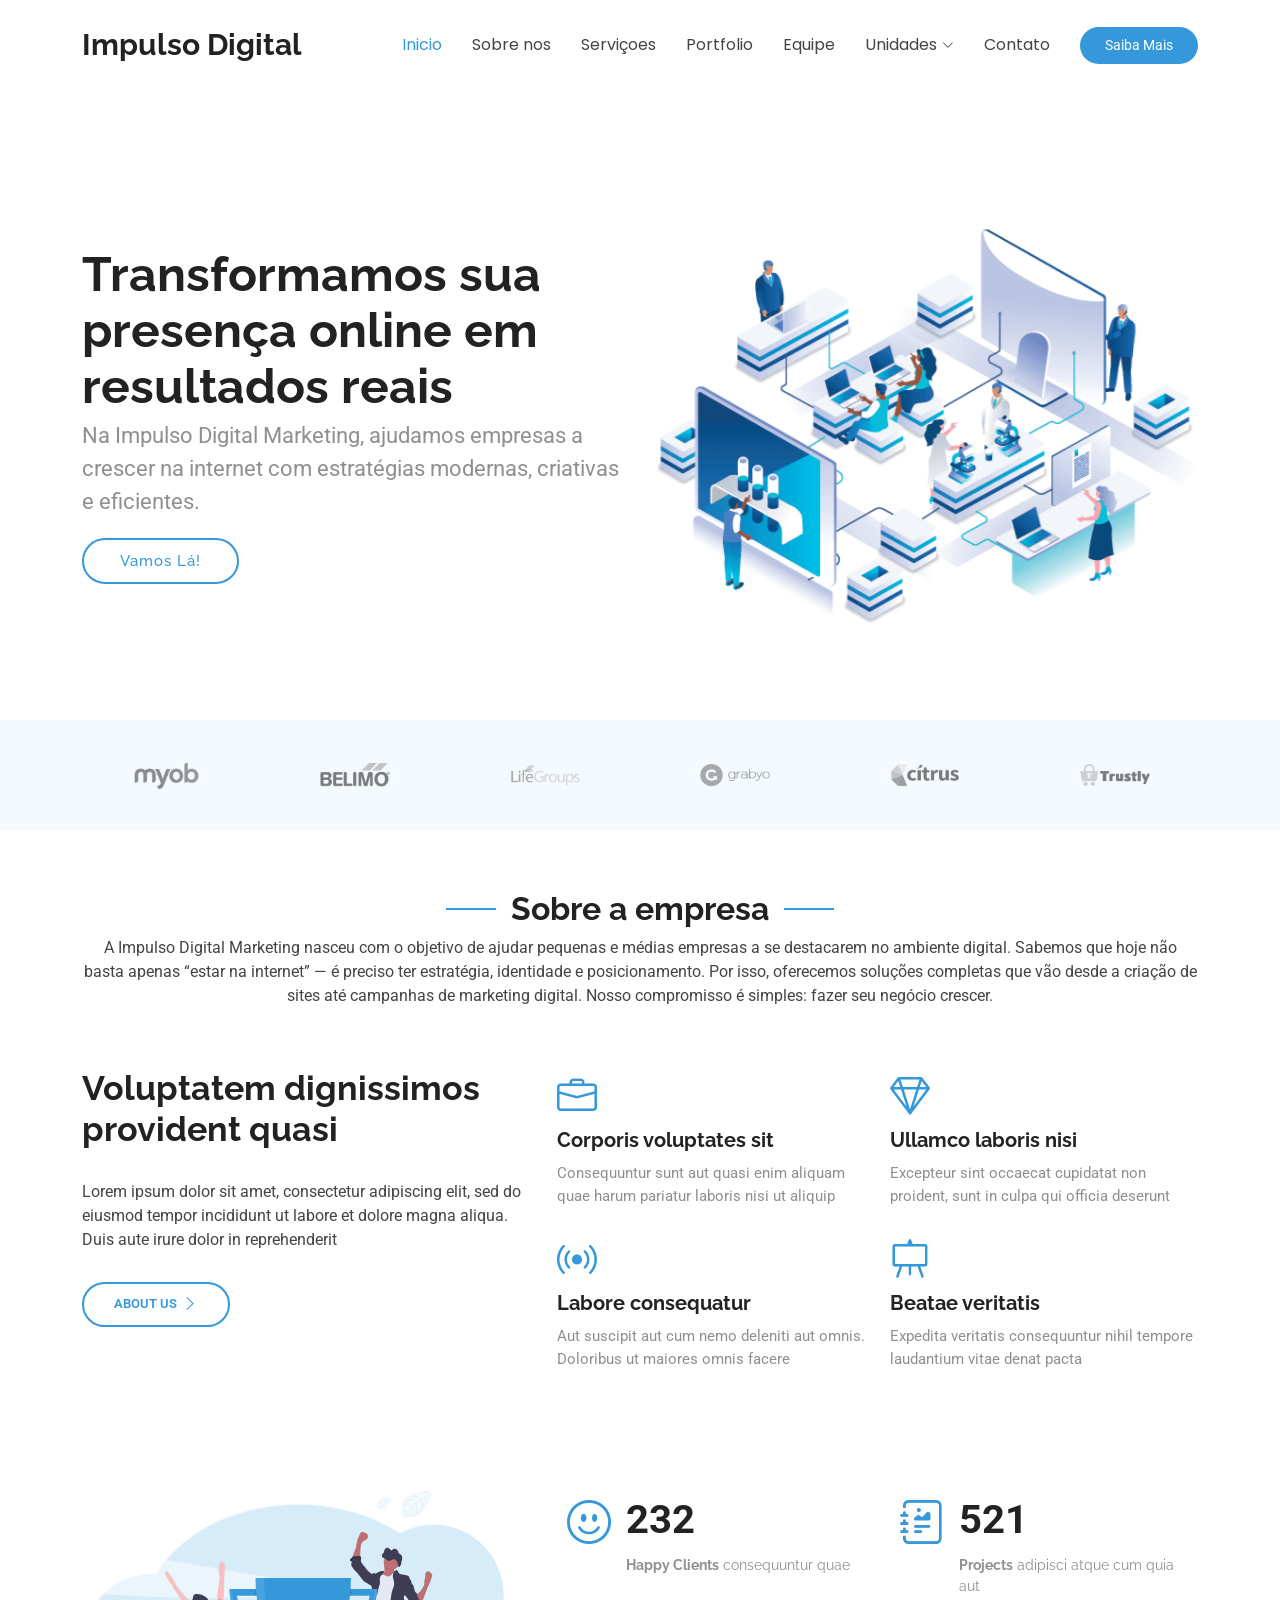
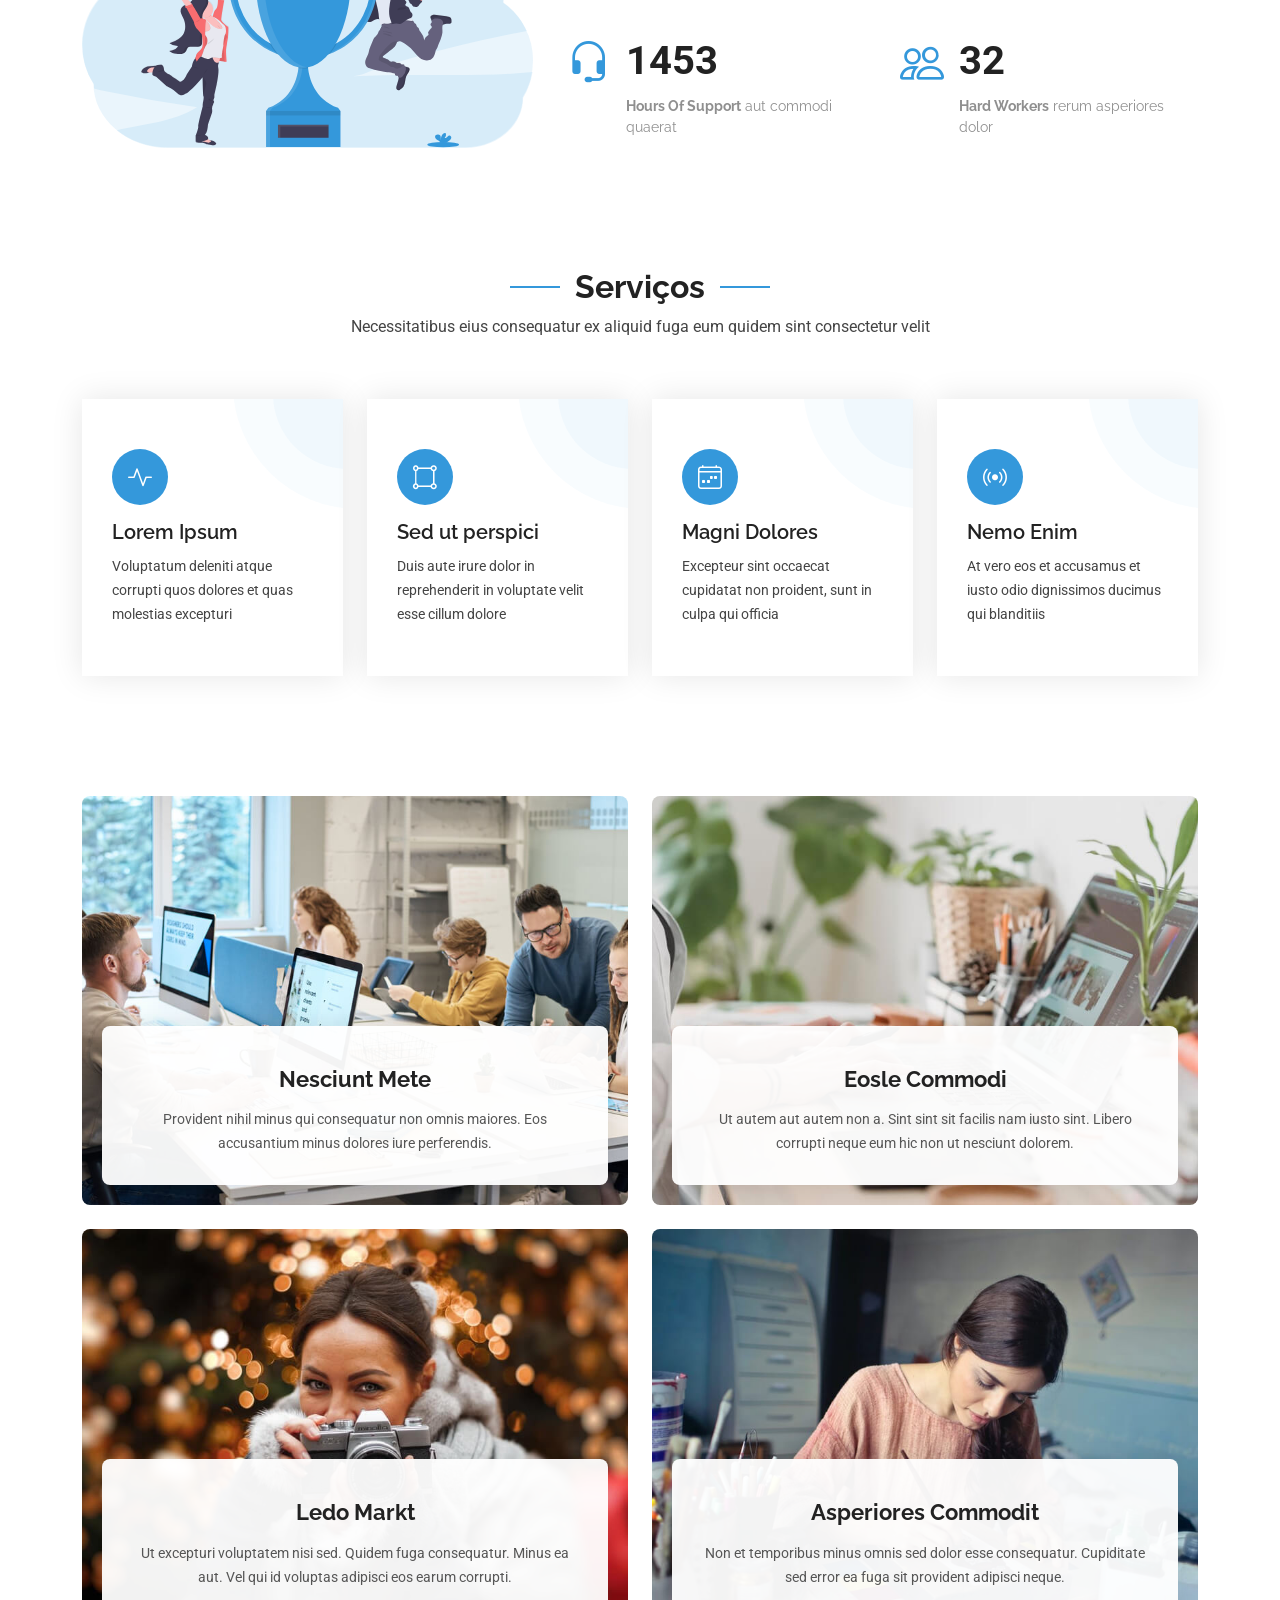
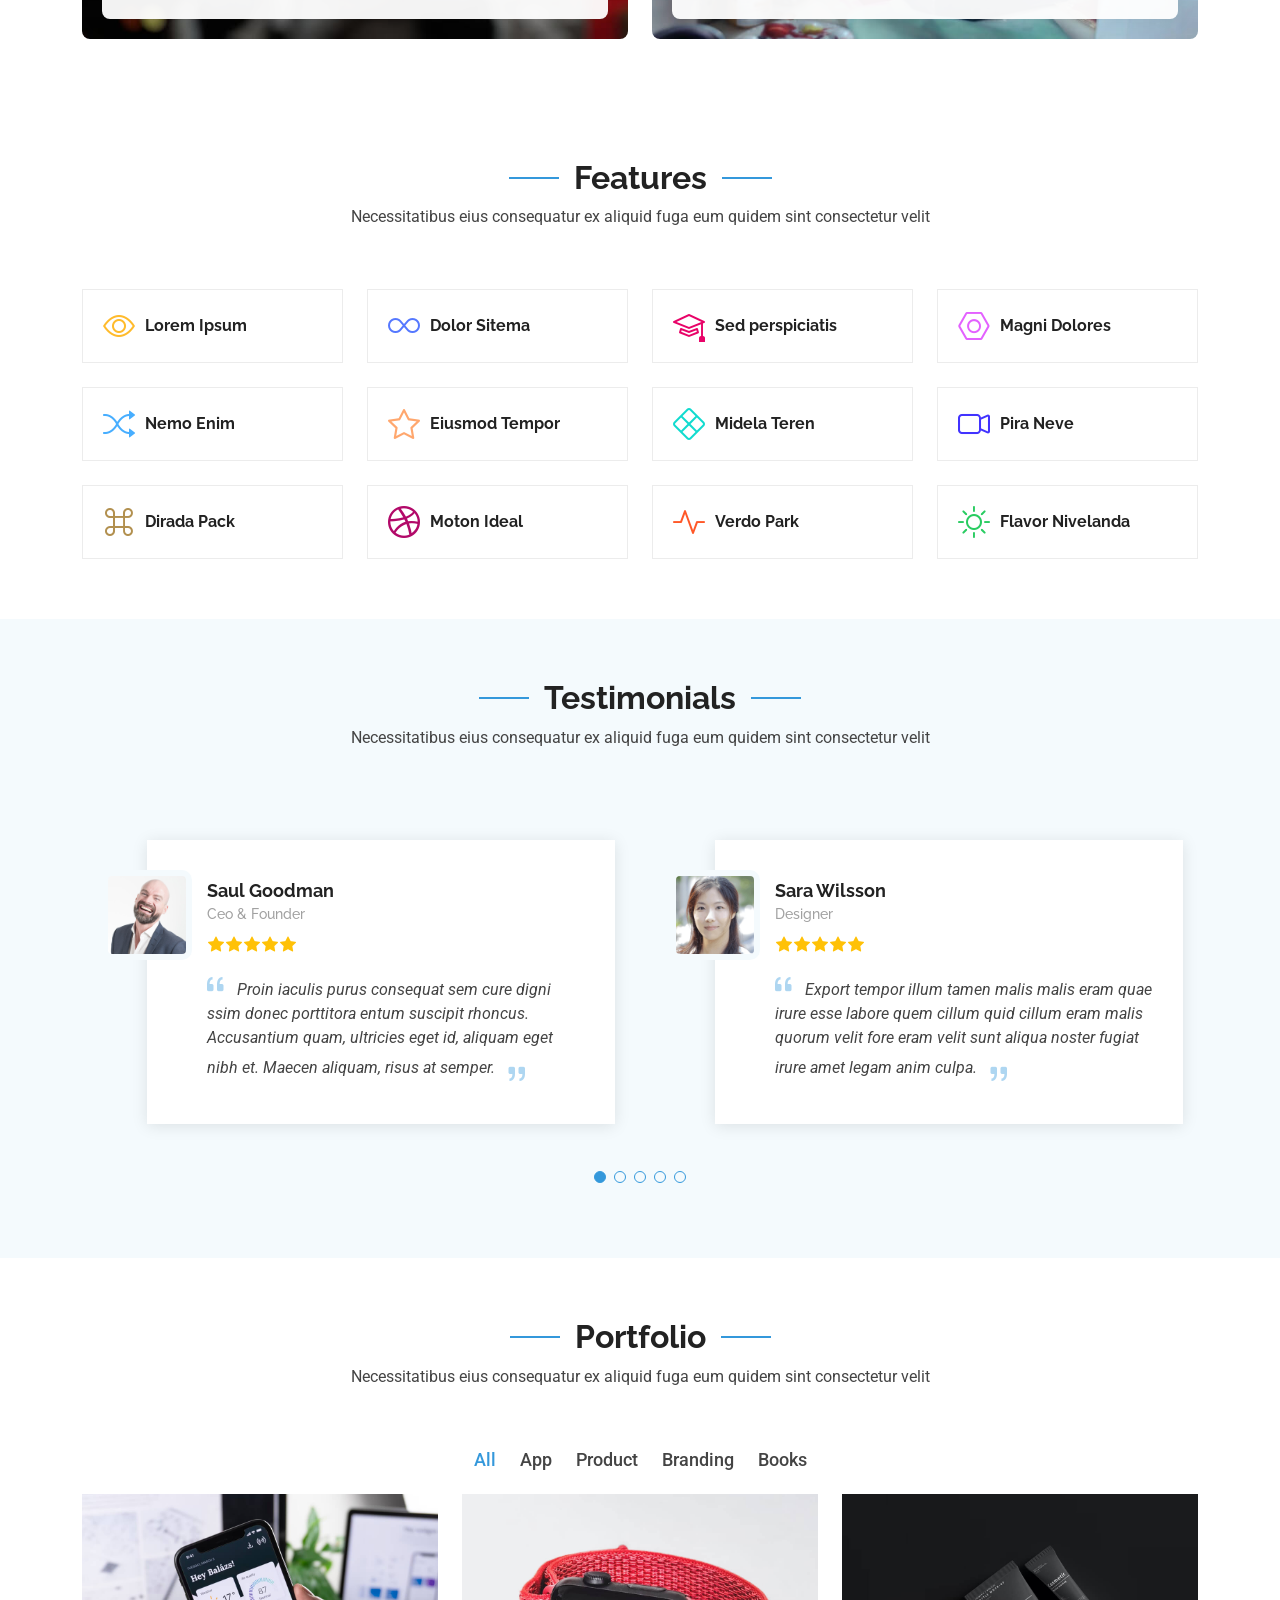
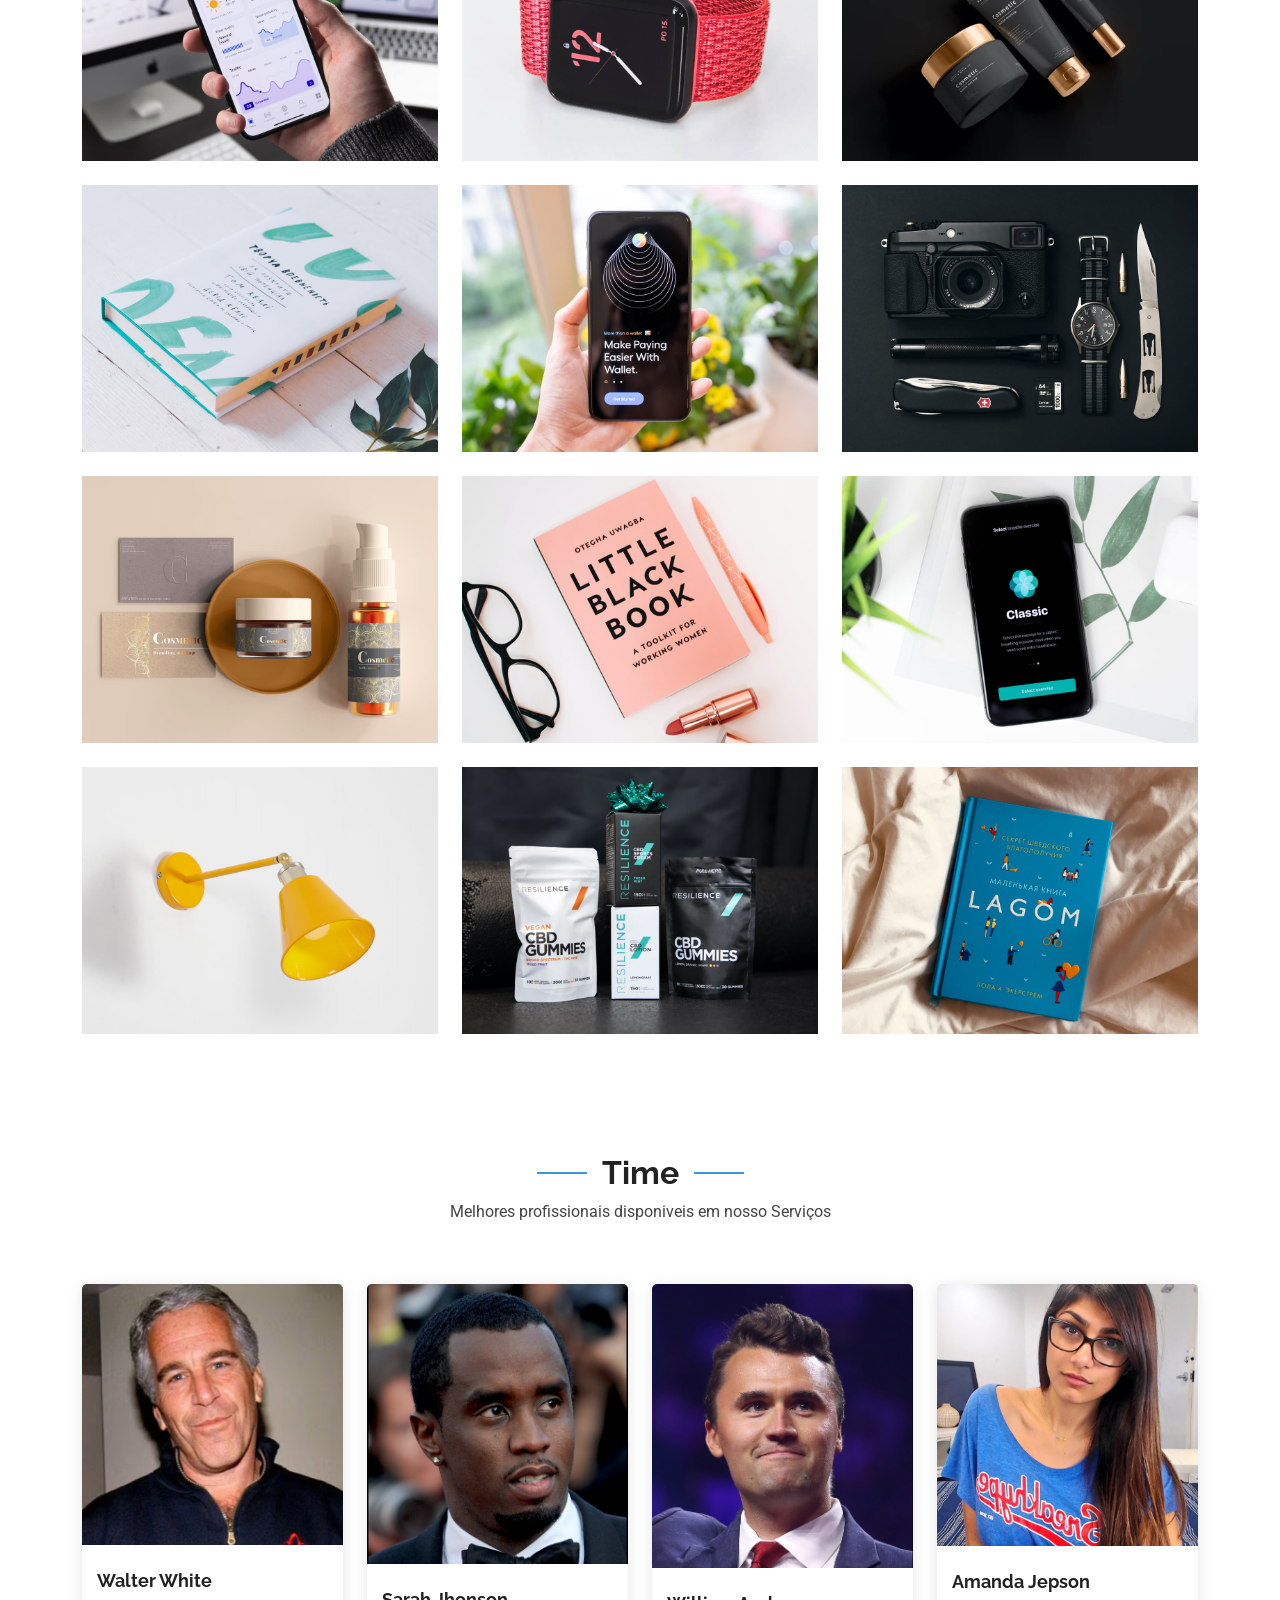
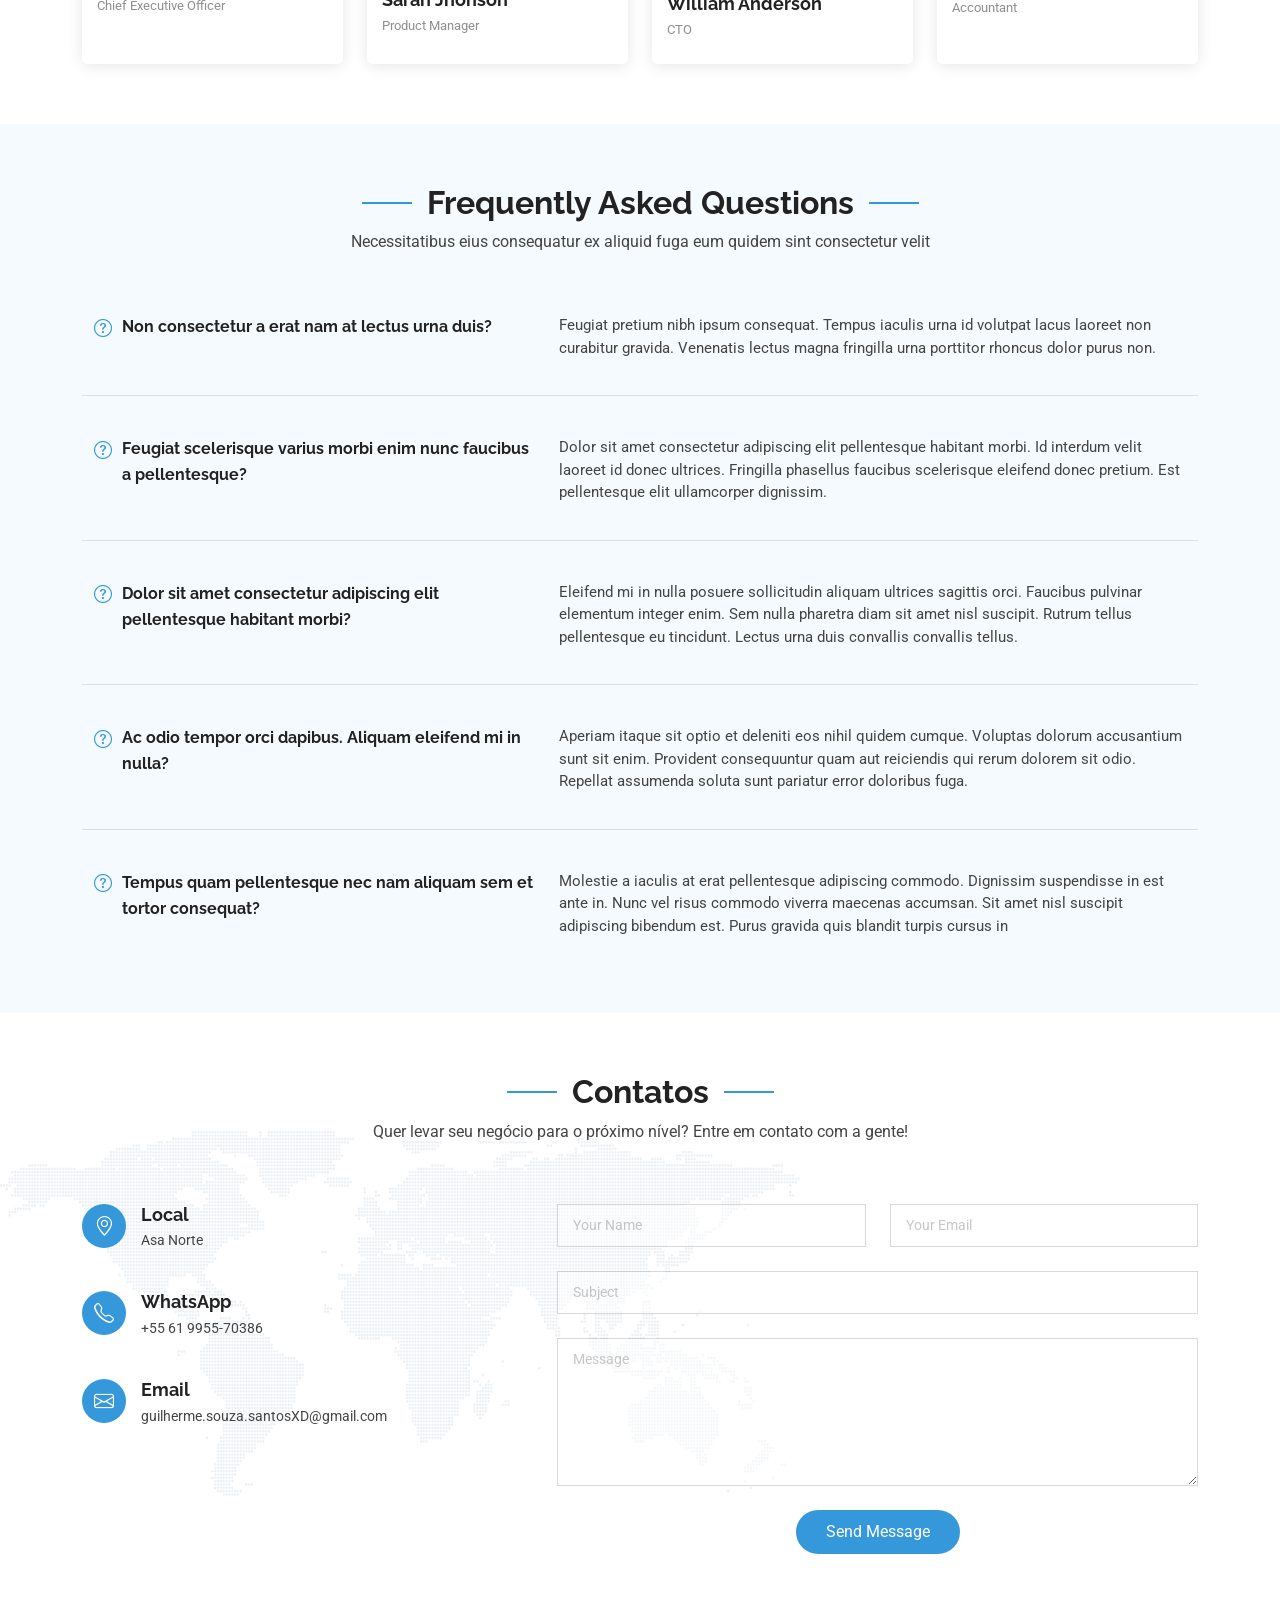
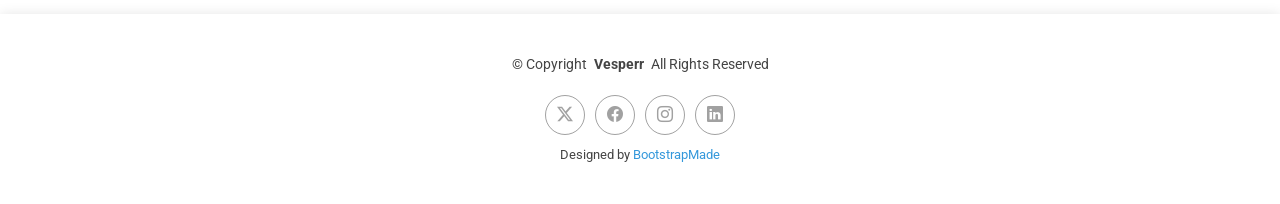
<file: index.html>
<!DOCTYPE html>
<html lang="en">

<head>
  <meta charset="utf-8">
  <meta content="width=device-width, initial-scale=1.0" name="viewport">
  <title>Impulso Digital Marketing</title>
  <meta name="description" content="">
  <meta name="keywords" content="">

  <!-- Favicons -->
  <link href="assets/img/favicon.png" rel="icon">
  <link href="assets/img/apple-touch-icon.png" rel="apple-touch-icon">

  <!-- Fonts -->
  <link href="https://fonts.googleapis.com" rel="preconnect">
  <link href="https://fonts.gstatic.com" rel="preconnect" crossorigin>
  <link href="https://fonts.googleapis.com/css2?family=Roboto:ital,wght@0,100;0,300;0,400;0,500;0,700;0,900;1,100;1,300;1,400;1,500;1,700;1,900&family=Poppins:ital,wght@0,100;0,200;0,300;0,400;0,500;0,600;0,700;0,800;0,900;1,100;1,200;1,300;1,400;1,500;1,600;1,700;1,800;1,900&family=Raleway:ital,wght@0,100;0,200;0,300;0,400;0,500;0,600;0,700;0,800;0,900;1,100;1,200;1,300;1,400;1,500;1,600;1,700;1,800;1,900&display=swap" rel="stylesheet">

  <!-- Vendor CSS Files -->
  <link href="assets/vendor/bootstrap/css/bootstrap.min.css" rel="stylesheet">
  <link href="assets/vendor/bootstrap-icons/bootstrap-icons.css" rel="stylesheet">
  <link href="assets/vendor/aos/aos.css" rel="stylesheet">
  <link href="assets/vendor/glightbox/css/glightbox.min.css" rel="stylesheet">
  <link href="assets/vendor/swiper/swiper-bundle.min.css" rel="stylesheet">

  <!-- Main CSS File -->
  <link href="assets/css/main.css" rel="stylesheet">

  <!-- =======================================================
  * Template Name: Vesperr
  * Template URL: https://bootstrapmade.com/vesperr-free-bootstrap-template/
  * Updated: Aug 07 2024 with Bootstrap v5.3.3
  * Author: BootstrapMade.com
  * License: https://bootstrapmade.com/license/
  ======================================================== -->
</head>

<body class="index-page">

  <header id="header" class="header d-flex align-items-center sticky-top">
    <div class="container-fluid container-xl position-relative d-flex align-items-center">

      <a href="index.html" class="logo d-flex align-items-center me-auto">
        <!-- Uncomment the line below if you also wish to use an image logo -->
        <!-- <img src="assets/img/logo.png" alt=""> -->
        <h1 class="sitename">Impulso Digital</h1>
      </a>

      <nav id="navmenu" class="navmenu">
        <ul>
          <li><a href="#hero" class="active">Inicio<br></a></li>
          <li><a href="#about">Sobre nos</a></li>
          <li><a href="#services">Serviçoes</a></li>
          <li><a href="#portfolio">Portfolio</a></li>
          <li><a href="#team">Equipe</a></li>
          <li class="dropdown"><a href="#"><span>Unidades</span> <i class="bi bi-chevron-down toggle-dropdown"></i></a>
            <ul>
              <li><a href="#">Guara</a></li>
              
              </li>
              <li><a href="#">taguatinga</a></li>
              <li><a href="#">asa sul</a></li>
              <li><a href="#">asa norte</a></li>
            </ul>
          </li>
          <li><a href="#contact">Contato</a></li>
        </ul>
        <i class="mobile-nav-toggle d-xl-none bi bi-list"></i>
      </nav>

      <a class="btn-getstarted" href="index.html#about">Saiba Mais</a>

    </div>
  </header>

  <main class="main">

    <!-- Hero Section -->
    <section id="hero" class="hero section">

      <div class="container">
        <div class="row gy-4">
          <div class="col-lg-6 order-2 order-lg-1 d-flex flex-column justify-content-center">
            <h1>Transformamos sua presença online em resultados reais</h1>
            <p>Na Impulso Digital Marketing, ajudamos empresas a crescer na internet com estratégias modernas, criativas e eficientes.</p>
            <div class="d-flex">
              <a href="#about" class="btn-get-started">Vamos Lá!</a>
              <a href="https://www.youtube.com/watch?v=Y7f98aduVJ8" class="glightbox btn-watch-video d-flex align-items-center"></a>
            </div>
          </div>
          <div class="col-lg-6 order-1 order-lg-2 hero-img">
            <img src="assets/img/hero-img.png" class="img-fluid animated" alt="">
          </div>
        </div>
      </div>

    </section><!-- /Hero Section -->

    <!-- Clients Section -->
    <section id="clients" class="clients section light-background">

      <div class="container" data-aos="fade-up">

        <div class="row gy-4">

          <div class="col-xl-2 col-md-3 col-6 client-logo">
            <img src="assets/img/clients/client-1.png" class="img-fluid" alt="">
          </div><!-- End Client Item -->

          <div class="col-xl-2 col-md-3 col-6 client-logo">
            <img src="assets/img/clients/client-2.png" class="img-fluid" alt="">
          </div><!-- End Client Item -->

          <div class="col-xl-2 col-md-3 col-6 client-logo">
            <img src="assets/img/clients/client-3.png" class="img-fluid" alt="">
          </div><!-- End Client Item -->

          <div class="col-xl-2 col-md-3 col-6 client-logo">
            <img src="assets/img/clients/client-4.png" class="img-fluid" alt="">
          </div><!-- End Client Item -->

          <div class="col-xl-2 col-md-3 col-6 client-logo">
            <img src="assets/img/clients/client-5.png" class="img-fluid" alt="">
          </div><!-- End Client Item -->

          <div class="col-xl-2 col-md-3 col-6 client-logo">
            <img src="assets/img/clients/client-6.png" class="img-fluid" alt="">
          </div><!-- End Client Item -->

        </div>

      </div>

    </section><!-- /Clients Section -->

    <!-- About Section -->
    <section id="about" class="about section">

      <!-- Section Title -->
      <div class="container section-title" data-aos="fade-up">
        <h2>Sobre a empresa</h2>
        <p>A Impulso Digital Marketing nasceu com o objetivo de ajudar pequenas e médias empresas a se destacarem no ambiente digital. 
          Sabemos que hoje não basta apenas “estar na internet” — é preciso ter estratégia, identidade e posicionamento. 
          Por isso, oferecemos soluções completas que vão desde a criação de sites até campanhas de marketing digital. 
          Nosso compromisso é simples: fazer seu negócio crescer. </p>
      </div><!-- End Section Title -->

      <div class="container">

        <div class="row gy-5">

          <div class="content col-xl-5 d-flex flex-column" data-aos="fade-up" data-aos-delay="100">
            <h3>Voluptatem dignissimos provident quasi</h3>
            <p>
              Lorem ipsum dolor sit amet, consectetur adipiscing elit, sed do eiusmod tempor incididunt ut labore et dolore magna aliqua. Duis aute irure dolor in reprehenderit
            </p>
            <a href="#" class="about-btn align-self-center align-self-xl-start"><span>About us</span> <i class="bi bi-chevron-right"></i></a>
          </div>

          <div class="col-xl-7" data-aos="fade-up" data-aos-delay="200">
            <div class="row gy-4">

              <div class="col-md-6 icon-box position-relative">
                <i class="bi bi-briefcase"></i>
                <h4><a href="" class="stretched-link">Corporis voluptates sit</a></h4>
                <p>Consequuntur sunt aut quasi enim aliquam quae harum pariatur laboris nisi ut aliquip</p>
              </div><!-- Icon-Box -->

              <div class="col-md-6 icon-box position-relative">
                <i class="bi bi-gem"></i>
                <h4><a href="" class="stretched-link">Ullamco laboris nisi</a></h4>
                <p>Excepteur sint occaecat cupidatat non proident, sunt in culpa qui officia deserunt</p>
              </div><!-- Icon-Box -->

              <div class="col-md-6 icon-box position-relative">
                <i class="bi bi-broadcast"></i>
                <h4><a href="" class="stretched-link">Labore consequatur</a></h4>
                <p>Aut suscipit aut cum nemo deleniti aut omnis. Doloribus ut maiores omnis facere</p>
              </div><!-- Icon-Box -->

              <div class="col-md-6 icon-box position-relative">
                <i class="bi bi-easel"></i>
                <h4><a href="" class="stretched-link">Beatae veritatis</a></h4>
                <p>Expedita veritatis consequuntur nihil tempore laudantium vitae denat pacta</p>
              </div><!-- Icon-Box -->

            </div>
          </div>

        </div>

      </div>

    </section><!-- /About Section -->

    <!-- Stats Section -->
    <section id="stats" class="stats section">

      <div class="container" data-aos="fade-up" data-aos-delay="100">

        <div class="row gy-4 align-items-center">

          <div class="col-lg-5">
            <img src="assets/img/stats-img.svg" alt="" class="img-fluid">
          </div>

          <div class="col-lg-7">

            <div class="row gy-4">

              <div class="col-lg-6">
                <div class="stats-item d-flex">
                  <i class="bi bi-emoji-smile flex-shrink-0"></i>
                  <div>
                    <span data-purecounter-start="0" data-purecounter-end="232" data-purecounter-duration="1" class="purecounter"></span>
                    <p><strong>Happy Clients</strong> <span>consequuntur quae</span></p>
                  </div>
                </div>
              </div><!-- End Stats Item -->

              <div class="col-lg-6">
                <div class="stats-item d-flex">
                  <i class="bi bi-journal-richtext flex-shrink-0"></i>
                  <div>
                    <span data-purecounter-start="0" data-purecounter-end="521" data-purecounter-duration="1" class="purecounter"></span>
                    <p><strong>Projects</strong> <span>adipisci atque cum quia aut</span></p>
                  </div>
                </div>
              </div><!-- End Stats Item -->

              <div class="col-lg-6">
                <div class="stats-item d-flex">
                  <i class="bi bi-headset flex-shrink-0"></i>
                  <div>
                    <span data-purecounter-start="0" data-purecounter-end="1453" data-purecounter-duration="1" class="purecounter"></span>
                    <p><strong>Hours Of Support</strong> <span>aut commodi quaerat</span></p>
                  </div>
                </div>
              </div><!-- End Stats Item -->

              <div class="col-lg-6">
                <div class="stats-item d-flex">
                  <i class="bi bi-people flex-shrink-0"></i>
                  <div>
                    <span data-purecounter-start="0" data-purecounter-end="32" data-purecounter-duration="1" class="purecounter"></span>
                    <p><strong>Hard Workers</strong> <span>rerum asperiores dolor</span></p>
                  </div>
                </div>
              </div><!-- End Stats Item -->

            </div>

          </div>

        </div>

      </div>

    </section><!-- /Stats Section -->

    <!-- Services Section -->
    <section id="services" class="services section">

      <!-- Section Title -->
      <div class="container section-title" data-aos="fade-up">
        <h2>Serviços</h2>
        <p>Necessitatibus eius consequatur ex aliquid fuga eum quidem sint consectetur velit</p>
      </div><!-- End Section Title -->

      <div class="container">

        <div class="row gy-4">

          <div class="col-xl-3 col-md-6 d-flex" data-aos="fade-up" data-aos-delay="100">
            <div class="service-item position-relative">
              <i class="bi bi-activity"></i>
              <h4><a href="" class="stretched-link">Lorem Ipsum</a></h4>
              <p>Voluptatum deleniti atque corrupti quos dolores et quas molestias excepturi</p>
            </div>
          </div><!-- End Service Item -->

          <div class="col-xl-3 col-md-6 d-flex" data-aos="fade-up" data-aos-delay="200">
            <div class="service-item position-relative">
              <i class="bi bi-bounding-box-circles"></i>
              <h4><a href="" class="stretched-link">Sed ut perspici</a></h4>
              <p>Duis aute irure dolor in reprehenderit in voluptate velit esse cillum dolore</p>
            </div>
          </div><!-- End Service Item -->

          <div class="col-xl-3 col-md-6 d-flex" data-aos="fade-up" data-aos-delay="300">
            <div class="service-item position-relative">
              <i class="bi bi-calendar4-week"></i>
              <h4><a href="" class="stretched-link">Magni Dolores</a></h4>
              <p>Excepteur sint occaecat cupidatat non proident, sunt in culpa qui officia</p>
            </div>
          </div><!-- End Service Item -->

          <div class="col-xl-3 col-md-6 d-flex" data-aos="fade-up" data-aos-delay="400">
            <div class="service-item position-relative">
              <i class="bi bi-broadcast"></i>
              <h4><a href="" class="stretched-link">Nemo Enim</a></h4>
              <p>At vero eos et accusamus et iusto odio dignissimos ducimus qui blanditiis</p>
            </div>
          </div><!-- End Service Item -->

        </div>

      </div>

    </section><!-- /Services Section -->

    <!-- Alt Services Section -->
    <section id="alt-services" class="alt-services section">

      <div class="container" data-aos="fade-up" data-aos-delay="100">

        <div class="row gy-4">

          <div class="col-lg-6" data-aos="zoom-in" data-aos-delay="200">
            <div class="service-item position-relative">
              <div class="img">
                <img src="assets/img/services-1.jpg" class="img-fluid" alt="">
              </div>
              <div class="details">
                <a href="service-details.html" class="stretched-link">
                  <h3>Nesciunt Mete</h3>
                </a>
                <p>Provident nihil minus qui consequatur non omnis maiores. Eos accusantium minus dolores iure perferendis.</p>
              </div>
            </div>
          </div><!-- End Service Item -->

          <div class="col-lg-6" data-aos="zoom-in" data-aos-delay="300">
            <div class="service-item position-relative">
              <div class="img">
                <img src="assets/img/services-2.jpg" class="img-fluid" alt="">
              </div>
              <div class="details">
                <a href="service-details.html" class="stretched-link">
                  <h3>Eosle Commodi</h3>
                </a>
                <p>Ut autem aut autem non a. Sint sint sit facilis nam iusto sint. Libero corrupti neque eum hic non ut nesciunt dolorem.</p>
              </div>
            </div>
          </div><!-- End Service Item -->

          <div class="col-lg-6" data-aos="zoom-in" data-aos-delay="400">
            <div class="service-item position-relative">
              <div class="img">
                <img src="assets/img/services-3.jpg" class="img-fluid" alt="">
              </div>
              <div class="details">
                <a href="service-details.html" class="stretched-link">
                  <h3>Ledo Markt</h3>
                </a>
                <p>Ut excepturi voluptatem nisi sed. Quidem fuga consequatur. Minus ea aut. Vel qui id voluptas adipisci eos earum corrupti.</p>
              </div>
            </div>
          </div><!-- End Service Item -->

          <div class="col-lg-6" data-aos="zoom-in" data-aos-delay="500">
            <div class="service-item position-relative">
              <div class="img">
                <img src="assets/img/services-4.jpg" class="img-fluid" alt="">
              </div>
              <div class="details">
                <a href="service-details.html" class="stretched-link">
                  <h3>Asperiores Commodit</h3>
                </a>
                <p>Non et temporibus minus omnis sed dolor esse consequatur. Cupiditate sed error ea fuga sit provident adipisci neque.</p>
                <a href="service-details.html" class="stretched-link"></a>
              </div>
            </div>
          </div><!-- End Service Item -->

        </div>

      </div>

    </section><!-- /Alt Services Section -->

    <!-- Features Section -->
    <section id="features" class="features section">

      <!-- Section Title -->
      <div class="container section-title" data-aos="fade-up">
        <h2>Features</h2>
        <p>Necessitatibus eius consequatur ex aliquid fuga eum quidem sint consectetur velit</p>
      </div><!-- End Section Title -->

      <div class="container">

        <div class="row gy-4">

          <div class="col-lg-3 col-md-4" data-aos="fade-up" data-aos-delay="100">
            <div class="features-item">
              <i class="bi bi-eye" style="color: #ffbb2c;"></i>
              <h3><a href="" class="stretched-link">Lorem Ipsum</a></h3>
            </div>
          </div><!-- End Feature Item -->

          <div class="col-lg-3 col-md-4" data-aos="fade-up" data-aos-delay="200">
            <div class="features-item">
              <i class="bi bi-infinity" style="color: #5578ff;"></i>
              <h3><a href="" class="stretched-link">Dolor Sitema</a></h3>
            </div>
          </div><!-- End Feature Item -->

          <div class="col-lg-3 col-md-4" data-aos="fade-up" data-aos-delay="300">
            <div class="features-item">
              <i class="bi bi-mortarboard" style="color: #e80368;"></i>
              <h3><a href="" class="stretched-link">Sed perspiciatis</a></h3>
            </div>
          </div><!-- End Feature Item -->

          <div class="col-lg-3 col-md-4" data-aos="fade-up" data-aos-delay="400">
            <div class="features-item">
              <i class="bi bi-nut" style="color: #e361ff;"></i>
              <h3><a href="" class="stretched-link">Magni Dolores</a></h3>
            </div>
          </div><!-- End Feature Item -->

          <div class="col-lg-3 col-md-4" data-aos="fade-up" data-aos-delay="500">
            <div class="features-item">
              <i class="bi bi-shuffle" style="color: #47aeff;"></i>
              <h3><a href="" class="stretched-link">Nemo Enim</a></h3>
            </div>
          </div><!-- End Feature Item -->

          <div class="col-lg-3 col-md-4" data-aos="fade-up" data-aos-delay="600">
            <div class="features-item">
              <i class="bi bi-star" style="color: #ffa76e;"></i>
              <h3><a href="" class="stretched-link">Eiusmod Tempor</a></h3>
            </div>
          </div><!-- End Feature Item -->

          <div class="col-lg-3 col-md-4" data-aos="fade-up" data-aos-delay="700">
            <div class="features-item">
              <i class="bi bi-x-diamond" style="color: #11dbcf;"></i>
              <h3><a href="" class="stretched-link">Midela Teren</a></h3>
            </div>
          </div><!-- End Feature Item -->

          <div class="col-lg-3 col-md-4" data-aos="fade-up" data-aos-delay="800">
            <div class="features-item">
              <i class="bi bi-camera-video" style="color: #4233ff;"></i>
              <h3><a href="" class="stretched-link">Pira Neve</a></h3>
            </div>
          </div><!-- End Feature Item -->

          <div class="col-lg-3 col-md-4" data-aos="fade-up" data-aos-delay="900">
            <div class="features-item">
              <i class="bi bi-command" style="color: #b2904f;"></i>
              <h3><a href="" class="stretched-link">Dirada Pack</a></h3>
            </div>
          </div><!-- End Feature Item -->

          <div class="col-lg-3 col-md-4" data-aos="fade-up" data-aos-delay="1000">
            <div class="features-item">
              <i class="bi bi-dribbble" style="color: #b20969;"></i>
              <h3><a href="" class="stretched-link">Moton Ideal</a></h3>
            </div>
          </div><!-- End Feature Item -->

          <div class="col-lg-3 col-md-4" data-aos="fade-up" data-aos-delay="1100">
            <div class="features-item">
              <i class="bi bi-activity" style="color: #ff5828;"></i>
              <h3><a href="" class="stretched-link">Verdo Park</a></h3>
            </div>
          </div><!-- End Feature Item -->

          <div class="col-lg-3 col-md-4" data-aos="fade-up" data-aos-delay="1200">
            <div class="features-item">
              <i class="bi bi-brightness-high" style="color: #29cc61;"></i>
              <h3><a href="" class="stretched-link">Flavor Nivelanda</a></h3>
            </div>
          </div><!-- End Feature Item -->

        </div>

      </div>

    </section><!-- /Features Section -->

    <!-- Testimonials Section -->
    <section id="testimonials" class="testimonials section light-background">

      <!-- Section Title -->
      <div class="container section-title" data-aos="fade-up">
        <h2>Testimonials</h2>
        <p>Necessitatibus eius consequatur ex aliquid fuga eum quidem sint consectetur velit</p>
      </div><!-- End Section Title -->

      <div class="container" data-aos="fade-up" data-aos-delay="100">

        <div class="swiper init-swiper">
          <script type="application/json" class="swiper-config">
            {
              "loop": true,
              "speed": 600,
              "autoplay": {
                "delay": 5000
              },
              "slidesPerView": "auto",
              "pagination": {
                "el": ".swiper-pagination",
                "type": "bullets",
                "clickable": true
              },
              "breakpoints": {
                "320": {
                  "slidesPerView": 1,
                  "spaceBetween": 40
                },
                "1200": {
                  "slidesPerView": 2,
                  "spaceBetween": 20
                }
              }
            }
          </script>
          <div class="swiper-wrapper">

            <div class="swiper-slide">
              <div class="testimonial-wrap">
                <div class="testimonial-item">
                  <img src="assets/img/testimonials/testimonials-1.jpg" class="testimonial-img" alt="">
                  <h3>Saul Goodman</h3>
                  <h4>Ceo &amp; Founder</h4>
                  <div class="stars">
                    <i class="bi bi-star-fill"></i><i class="bi bi-star-fill"></i><i class="bi bi-star-fill"></i><i class="bi bi-star-fill"></i><i class="bi bi-star-fill"></i>
                  </div>
                  <p>
                    <i class="bi bi-quote quote-icon-left"></i>
                    <span>Proin iaculis purus consequat sem cure digni ssim donec porttitora entum suscipit rhoncus. Accusantium quam, ultricies eget id, aliquam eget nibh et. Maecen aliquam, risus at semper.</span>
                    <i class="bi bi-quote quote-icon-right"></i>
                  </p>
                </div>
              </div>
            </div><!-- End testimonial item -->

            <div class="swiper-slide">
              <div class="testimonial-wrap">
                <div class="testimonial-item">
                  <img src="assets/img/testimonials/testimonials-2.jpg" class="testimonial-img" alt="">
                  <h3>Sara Wilsson</h3>
                  <h4>Designer</h4>
                  <div class="stars">
                    <i class="bi bi-star-fill"></i><i class="bi bi-star-fill"></i><i class="bi bi-star-fill"></i><i class="bi bi-star-fill"></i><i class="bi bi-star-fill"></i>
                  </div>
                  <p>
                    <i class="bi bi-quote quote-icon-left"></i>
                    <span>Export tempor illum tamen malis malis eram quae irure esse labore quem cillum quid cillum eram malis quorum velit fore eram velit sunt aliqua noster fugiat irure amet legam anim culpa.</span>
                    <i class="bi bi-quote quote-icon-right"></i>
                  </p>
                </div>
              </div>
            </div><!-- End testimonial item -->

            <div class="swiper-slide">
              <div class="testimonial-wrap">
                <div class="testimonial-item">
                  <img src="assets/img/testimonials/testimonials-3.jpg" class="testimonial-img" alt="">
                  <h3>Jena Karlis</h3>
                  <h4>Store Owner</h4>
                  <div class="stars">
                    <i class="bi bi-star-fill"></i><i class="bi bi-star-fill"></i><i class="bi bi-star-fill"></i><i class="bi bi-star-fill"></i><i class="bi bi-star-fill"></i>
                  </div>
                  <p>
                    <i class="bi bi-quote quote-icon-left"></i>
                    <span>Enim nisi quem export duis labore cillum quae magna enim sint quorum nulla quem veniam duis minim tempor labore quem eram duis noster aute amet eram fore quis sint minim.</span>
                    <i class="bi bi-quote quote-icon-right"></i>
                  </p>
                </div>
              </div>
            </div><!-- End testimonial item -->

            <div class="swiper-slide">
              <div class="testimonial-wrap">
                <div class="testimonial-item">
                  <img src="assets/img/testimonials/testimonials-4.jpg" class="testimonial-img" alt="">
                  <h3>Matt Brandon</h3>
                  <h4>Freelancer</h4>
                  <div class="stars">
                    <i class="bi bi-star-fill"></i><i class="bi bi-star-fill"></i><i class="bi bi-star-fill"></i><i class="bi bi-star-fill"></i><i class="bi bi-star-fill"></i>
                  </div>
                  <p>
                    <i class="bi bi-quote quote-icon-left"></i>
                    <span>Fugiat enim eram quae cillum dolore dolor amet nulla culpa multos export minim fugiat minim velit minim dolor enim duis veniam ipsum anim magna sunt elit fore quem dolore labore illum veniam.</span>
                    <i class="bi bi-quote quote-icon-right"></i>
                  </p>
                </div>
              </div>
            </div><!-- End testimonial item -->

            <div class="swiper-slide">
              <div class="testimonial-wrap">
                <div class="testimonial-item">
                  <img src="assets/img/testimonials/testimonials-5.jpg" class="testimonial-img" alt="">
                  <h3>John Larson</h3>
                  <h4>Entrepreneur</h4>
                  <div class="stars">
                    <i class="bi bi-star-fill"></i><i class="bi bi-star-fill"></i><i class="bi bi-star-fill"></i><i class="bi bi-star-fill"></i><i class="bi bi-star-fill"></i>
                  </div>
                  <p>
                    <i class="bi bi-quote quote-icon-left"></i>
                    <span>Quis quorum aliqua sint quem legam fore sunt eram irure aliqua veniam tempor noster veniam enim culpa labore duis sunt culpa nulla illum cillum fugiat legam esse veniam culpa fore nisi cillum quid.</span>
                    <i class="bi bi-quote quote-icon-right"></i>
                  </p>
                </div>
              </div>
            </div><!-- End testimonial item -->

          </div>
          <div class="swiper-pagination"></div>
        </div>

      </div>

    </section><!-- /Testimonials Section -->

    <!-- Portfolio Section -->
    <section id="portfolio" class="portfolio section">

      <!-- Section Title -->
      <div class="container section-title" data-aos="fade-up">
        <h2>Portfolio</h2>
        <p>Necessitatibus eius consequatur ex aliquid fuga eum quidem sint consectetur velit</p>
      </div><!-- End Section Title -->

      <div class="container">

        <div class="isotope-layout" data-default-filter="*" data-layout="masonry" data-sort="original-order">

          <ul class="portfolio-filters isotope-filters" data-aos="fade-up" data-aos-delay="100">
            <li data-filter="*" class="filter-active">All</li>
            <li data-filter=".filter-app">App</li>
            <li data-filter=".filter-product">Product</li>
            <li data-filter=".filter-branding">Branding</li>
            <li data-filter=".filter-books">Books</li>
          </ul><!-- End Portfolio Filters -->

          <div class="row gy-4 isotope-container" data-aos="fade-up" data-aos-delay="200">

            <div class="col-lg-4 col-md-6 portfolio-item isotope-item filter-app">
              <div class="portfolio-content h-100">
                <img src="assets/img/portfolio/app-1.jpg" class="img-fluid" alt="">
                <div class="portfolio-info">
                  <h4>App 1</h4>
                  <p>Lorem ipsum, dolor sit amet consectetur</p>
                  <a href="assets/img/portfolio/app-1.jpg" title="App 1" data-gallery="portfolio-gallery-app" class="glightbox preview-link"><i class="bi bi-zoom-in"></i></a>
                  <a href="portfolio-details.html" title="More Details" class="details-link"><i class="bi bi-link-45deg"></i></a>
                </div>
              </div>
            </div><!-- End Portfolio Item -->

            <div class="col-lg-4 col-md-6 portfolio-item isotope-item filter-product">
              <div class="portfolio-content h-100">
                <img src="assets/img/portfolio/product-1.jpg" class="img-fluid" alt="">
                <div class="portfolio-info">
                  <h4>Product 1</h4>
                  <p>Lorem ipsum, dolor sit amet consectetur</p>
                  <a href="assets/img/portfolio/product-1.jpg" title="Product 1" data-gallery="portfolio-gallery-product" class="glightbox preview-link"><i class="bi bi-zoom-in"></i></a>
                  <a href="portfolio-details.html" title="More Details" class="details-link"><i class="bi bi-link-45deg"></i></a>
                </div>
              </div>
            </div><!-- End Portfolio Item -->

            <div class="col-lg-4 col-md-6 portfolio-item isotope-item filter-branding">
              <div class="portfolio-content h-100">
                <img src="assets/img/portfolio/branding-1.jpg" class="img-fluid" alt="">
                <div class="portfolio-info">
                  <h4>Branding 1</h4>
                  <p>Lorem ipsum, dolor sit amet consectetur</p>
                  <a href="assets/img/portfolio/branding-1.jpg" title="Branding 1" data-gallery="portfolio-gallery-branding" class="glightbox preview-link"><i class="bi bi-zoom-in"></i></a>
                  <a href="portfolio-details.html" title="More Details" class="details-link"><i class="bi bi-link-45deg"></i></a>
                </div>
              </div>
            </div><!-- End Portfolio Item -->

            <div class="col-lg-4 col-md-6 portfolio-item isotope-item filter-books">
              <div class="portfolio-content h-100">
                <img src="assets/img/portfolio/books-1.jpg" class="img-fluid" alt="">
                <div class="portfolio-info">
                  <h4>Books 1</h4>
                  <p>Lorem ipsum, dolor sit amet consectetur</p>
                  <a href="assets/img/portfolio/books-1.jpg" title="Branding 1" data-gallery="portfolio-gallery-book" class="glightbox preview-link"><i class="bi bi-zoom-in"></i></a>
                  <a href="portfolio-details.html" title="More Details" class="details-link"><i class="bi bi-link-45deg"></i></a>
                </div>
              </div>
            </div><!-- End Portfolio Item -->

            <div class="col-lg-4 col-md-6 portfolio-item isotope-item filter-app">
              <div class="portfolio-content h-100">
                <img src="assets/img/portfolio/app-2.jpg" class="img-fluid" alt="">
                <div class="portfolio-info">
                  <h4>App 2</h4>
                  <p>Lorem ipsum, dolor sit amet consectetur</p>
                  <a href="assets/img/portfolio/app-2.jpg" title="App 2" data-gallery="portfolio-gallery-app" class="glightbox preview-link"><i class="bi bi-zoom-in"></i></a>
                  <a href="portfolio-details.html" title="More Details" class="details-link"><i class="bi bi-link-45deg"></i></a>
                </div>
              </div>
            </div><!-- End Portfolio Item -->

            <div class="col-lg-4 col-md-6 portfolio-item isotope-item filter-product">
              <div class="portfolio-content h-100">
                <img src="assets/img/portfolio/product-2.jpg" class="img-fluid" alt="">
                <div class="portfolio-info">
                  <h4>Product 2</h4>
                  <p>Lorem ipsum, dolor sit amet consectetur</p>
                  <a href="assets/img/portfolio/product-2.jpg" title="Product 2" data-gallery="portfolio-gallery-product" class="glightbox preview-link"><i class="bi bi-zoom-in"></i></a>
                  <a href="portfolio-details.html" title="More Details" class="details-link"><i class="bi bi-link-45deg"></i></a>
                </div>
              </div>
            </div><!-- End Portfolio Item -->

            <div class="col-lg-4 col-md-6 portfolio-item isotope-item filter-branding">
              <div class="portfolio-content h-100">
                <img src="assets/img/portfolio/branding-2.jpg" class="img-fluid" alt="">
                <div class="portfolio-info">
                  <h4>Branding 2</h4>
                  <p>Lorem ipsum, dolor sit amet consectetur</p>
                  <a href="assets/img/portfolio/branding-2.jpg" title="Branding 2" data-gallery="portfolio-gallery-branding" class="glightbox preview-link"><i class="bi bi-zoom-in"></i></a>
                  <a href="portfolio-details.html" title="More Details" class="details-link"><i class="bi bi-link-45deg"></i></a>
                </div>
              </div>
            </div><!-- End Portfolio Item -->

            <div class="col-lg-4 col-md-6 portfolio-item isotope-item filter-books">
              <div class="portfolio-content h-100">
                <img src="assets/img/portfolio/books-2.jpg" class="img-fluid" alt="">
                <div class="portfolio-info">
                  <h4>Books 2</h4>
                  <p>Lorem ipsum, dolor sit amet consectetur</p>
                  <a href="assets/img/portfolio/books-2.jpg" title="Branding 2" data-gallery="portfolio-gallery-book" class="glightbox preview-link"><i class="bi bi-zoom-in"></i></a>
                  <a href="portfolio-details.html" title="More Details" class="details-link"><i class="bi bi-link-45deg"></i></a>
                </div>
              </div>
            </div><!-- End Portfolio Item -->

            <div class="col-lg-4 col-md-6 portfolio-item isotope-item filter-app">
              <div class="portfolio-content h-100">
                <img src="assets/img/portfolio/app-3.jpg" class="img-fluid" alt="">
                <div class="portfolio-info">
                  <h4>App 3</h4>
                  <p>Lorem ipsum, dolor sit amet consectetur</p>
                  <a href="assets/img/portfolio/app-3.jpg" title="App 3" data-gallery="portfolio-gallery-app" class="glightbox preview-link"><i class="bi bi-zoom-in"></i></a>
                  <a href="portfolio-details.html" title="More Details" class="details-link"><i class="bi bi-link-45deg"></i></a>
                </div>
              </div>
            </div><!-- End Portfolio Item -->

            <div class="col-lg-4 col-md-6 portfolio-item isotope-item filter-product">
              <div class="portfolio-content h-100">
                <img src="assets/img/portfolio/product-3.jpg" class="img-fluid" alt="">
                <div class="portfolio-info">
                  <h4>Product 3</h4>
                  <p>Lorem ipsum, dolor sit amet consectetur</p>
                  <a href="assets/img/portfolio/product-3.jpg" title="Product 3" data-gallery="portfolio-gallery-product" class="glightbox preview-link"><i class="bi bi-zoom-in"></i></a>
                  <a href="portfolio-details.html" title="More Details" class="details-link"><i class="bi bi-link-45deg"></i></a>
                </div>
              </div>
            </div><!-- End Portfolio Item -->

            <div class="col-lg-4 col-md-6 portfolio-item isotope-item filter-branding">
              <div class="portfolio-content h-100">
                <img src="assets/img/portfolio/branding-3.jpg" class="img-fluid" alt="">
                <div class="portfolio-info">
                  <h4>Branding 3</h4>
                  <p>Lorem ipsum, dolor sit amet consectetur</p>
                  <a href="assets/img/portfolio/branding-3.jpg" title="Branding 2" data-gallery="portfolio-gallery-branding" class="glightbox preview-link"><i class="bi bi-zoom-in"></i></a>
                  <a href="portfolio-details.html" title="More Details" class="details-link"><i class="bi bi-link-45deg"></i></a>
                </div>
              </div>
            </div><!-- End Portfolio Item -->

            <div class="col-lg-4 col-md-6 portfolio-item isotope-item filter-books">
              <div class="portfolio-content h-100">
                <img src="assets/img/portfolio/books-3.jpg" class="img-fluid" alt="">
                <div class="portfolio-info">
                  <h4>Books 3</h4>
                  <p>Lorem ipsum, dolor sit amet consectetur</p>
                  <a href="assets/img/portfolio/books-3.jpg" title="Branding 3" data-gallery="portfolio-gallery-book" class="glightbox preview-link"><i class="bi bi-zoom-in"></i></a>
                  <a href="portfolio-details.html" title="More Details" class="details-link"><i class="bi bi-link-45deg"></i></a>
                </div>
              </div>
            </div><!-- End Portfolio Item -->

          </div><!-- End Portfolio Container -->

        </div>

      </div>

    </section><!-- /Portfolio Section -->

    <!-- Team Section -->
    <section id="team" class="team section">

      <!-- Section Title -->
      <div class="container section-title" data-aos="fade-up">
        <h2>Time</h2>
        <p>Melhores profissionais disponiveis em nosso Serviços</p>
      </div><!-- End Section Title -->

      <div class="container">

        <div class="row gy-4">

          <div class="col-lg-3 col-md-6 d-flex align-items-stretch" data-aos="fade-up" data-aos-delay="100">
            <div class="team-member">
              <div class="member-img">
                <img src="assets/img/team/jef.jpg" class="img-fluid" alt="">
                <div class="social">
                  <a href=""><i class="bi bi-twitter-x"></i></a>
                  <a href=""><i class="bi bi-facebook"></i></a>
                  <a href=""><i class="bi bi-instagram"></i></a>
                  <a href=""><i class="bi bi-linkedin"></i></a>
                </div>
              </div>
              <div class="member-info">
                <h4>Walter White</h4>
                <span>Chief Executive Officer</span>
              </div>
            </div>
          </div><!-- End Team Member -->

          <div class="col-lg-3 col-md-6 d-flex align-items-stretch" data-aos="fade-up" data-aos-delay="200">
            <div class="team-member">
              <div class="member-img">
                <img src="assets/img/team/didi.png" class="img-fluid" alt="">
                <div class="social">
                  <a href=""><i class="bi bi-twitter-x"></i></a>
                  <a href=""><i class="bi bi-facebook"></i></a>
                  <a href=""><i class="bi bi-instagram"></i></a>
                  <a href=""><i class="bi bi-linkedin"></i></a>
                </div>
              </div>
              <div class="member-info">
                <h4>Sarah Jhonson</h4>
                <span>Product Manager</span>
              </div>
            </div>
          </div><!-- End Team Member -->

          <div class="col-lg-3 col-md-6 d-flex align-items-stretch" data-aos="fade-up" data-aos-delay="300">
            <div class="team-member">
              <div class="member-img">
                <img src="assets/img/team/kik.png" class="img-fluid" alt="">
                <div class="social">
                  <a href=""><i class="bi bi-twitter-x"></i></a>
                  <a href=""><i class="bi bi-facebook"></i></a>
                  <a href=""><i class="bi bi-instagram"></i></a>
                  <a href=""><i class="bi bi-linkedin"></i></a>
                </div>
              </div>
              <div class="member-info">
                <h4>William Anderson</h4>
                <span>CTO</span>
              </div>
            </div>
          </div><!-- End Team Member -->

          <div class="col-lg-3 col-md-6 d-flex align-items-stretch" data-aos="fade-up" data-aos-delay="400">
            <div class="team-member">
              <div class="member-img">
                <img src="assets/img/team/mia.png" class="img-fluid" alt="">
                <div class="social">
                  <a href=""><i class="bi bi-twitter-x"></i></a>
                  <a href=""><i class="bi bi-facebook"></i></a>
                  <a href=""><i class="bi bi-instagram"></i></a>
                  <a href=""><i class="bi bi-linkedin"></i></a>
                </div>
              </div>
              <div class="member-info">
                <h4>Amanda Jepson</h4>
                <span>Accountant</span>
              </div>
            </div>
          </div><!-- End Team Member -->

        </div>

      </div>

    </section><!-- /Team Section -->

    <!-- Pricing Section -->
    <!-- /Pricing Section -->

    <!-- Faq Section -->
    <section id="faq" class="faq section light-background">

      <!-- Section Title -->
      <div class="container section-title" data-aos="fade-up">
        <h2>Frequently Asked Questions</h2>
        <p>Necessitatibus eius consequatur ex aliquid fuga eum quidem sint consectetur velit</p>
      </div><!-- End Section Title -->

      <div class="container">

        <div class="row faq-item" data-aos="fade-up" data-aos-delay="100">
          <div class="col-lg-5 d-flex">
            <i class="bi bi-question-circle"></i>
            <h4>Non consectetur a erat nam at lectus urna duis?</h4>
          </div>
          <div class="col-lg-7">
            <p>
              Feugiat pretium nibh ipsum consequat. Tempus iaculis urna id volutpat lacus laoreet non curabitur gravida. Venenatis lectus magna fringilla urna porttitor rhoncus dolor purus non.
            </p>
          </div>
        </div><!-- End F.A.Q Item-->

        <div class="row faq-item" data-aos="fade-up" data-aos-delay="200">
          <div class="col-lg-5 d-flex">
            <i class="bi bi-question-circle"></i>
            <h4>Feugiat scelerisque varius morbi enim nunc faucibus a pellentesque?</h4>
          </div>
          <div class="col-lg-7">
            <p>
              Dolor sit amet consectetur adipiscing elit pellentesque habitant morbi. Id interdum velit laoreet id donec ultrices. Fringilla phasellus faucibus scelerisque eleifend donec pretium. Est pellentesque elit ullamcorper dignissim.
            </p>
          </div>
        </div><!-- End F.A.Q Item-->

        <div class="row faq-item" data-aos="fade-up" data-aos-delay="300">
          <div class="col-lg-5 d-flex">
            <i class="bi bi-question-circle"></i>
            <h4>Dolor sit amet consectetur adipiscing elit pellentesque habitant morbi?</h4>
          </div>
          <div class="col-lg-7">
            <p>
              Eleifend mi in nulla posuere sollicitudin aliquam ultrices sagittis orci. Faucibus pulvinar elementum integer enim. Sem nulla pharetra diam sit amet nisl suscipit. Rutrum tellus pellentesque eu tincidunt. Lectus urna duis convallis convallis tellus.
            </p>
          </div>
        </div><!-- End F.A.Q Item-->

        <div class="row faq-item" data-aos="fade-up" data-aos-delay="400">
          <div class="col-lg-5 d-flex">
            <i class="bi bi-question-circle"></i>
            <h4>Ac odio tempor orci dapibus. Aliquam eleifend mi in nulla?</h4>
          </div>
          <div class="col-lg-7">
            <p>
              Aperiam itaque sit optio et deleniti eos nihil quidem cumque. Voluptas dolorum accusantium sunt sit enim. Provident consequuntur quam aut reiciendis qui rerum dolorem sit odio. Repellat assumenda soluta sunt pariatur error doloribus fuga.
            </p>
          </div>
        </div><!-- End F.A.Q Item-->

        <div class="row faq-item" data-aos="fade-up" data-aos-delay="500">
          <div class="col-lg-5 d-flex">
            <i class="bi bi-question-circle"></i>
            <h4>Tempus quam pellentesque nec nam aliquam sem et tortor consequat?</h4>
          </div>
          <div class="col-lg-7">
            <p>
              Molestie a iaculis at erat pellentesque adipiscing commodo. Dignissim suspendisse in est ante in. Nunc vel risus commodo viverra maecenas accumsan. Sit amet nisl suscipit adipiscing bibendum est. Purus gravida quis blandit turpis cursus in
            </p>
          </div>
        </div><!-- End F.A.Q Item-->

      </div>

    </section><!-- /Faq Section -->

    <!-- Contact Section -->
    <section id="contact" class="contact section">

      <!-- Section Title -->
      <div class="container section-title" data-aos="fade-up">
        <h2>Contatos</h2>
        <p>Quer levar seu negócio para o próximo nível? Entre em contato com a gente!</p>
      </div><!-- End Section Title -->

      <div class="container position-relative" data-aos="fade-up" data-aos-delay="100">

        <div class="row gy-4">

          <div class="col-lg-5">
            <div class="info-item d-flex" data-aos="fade-up" data-aos-delay="200">
              <i class="bi bi-geo-alt flex-shrink-0"></i>
              <div>
                <h3>Local</h3>
                <p>Asa Norte</p>
              </div>
            </div><!-- End Info Item -->

            <div class="info-item d-flex" data-aos="fade-up" data-aos-delay="300">
              <i class="bi bi-telephone flex-shrink-0"></i>
              <div>
                <h3>WhatsApp</h3>
                <p>+55 61 9955-70386</p>
              </div>
            </div><!-- End Info Item -->

            <div class="info-item d-flex" data-aos="fade-up" data-aos-delay="400">
              <i class="bi bi-envelope flex-shrink-0"></i>
              <div>
                <h3>Email </h3>
                <p>guilherme.souza.santosXD@gmail.com</p>
              </div>
            </div><!-- End Info Item -->

          </div>

          <div class="col-lg-7">
            <form action="forms/contact.php" method="post" class="php-email-form" data-aos="fade-up" data-aos-delay="500">
              <div class="row gy-4">

                <div class="col-md-6">
                  <input type="text" name="name" class="form-control" placeholder="Your Name" required="">
                </div>

                <div class="col-md-6 ">
                  <input type="email" class="form-control" name="email" placeholder="Your Email" required="">
                </div>

                <div class="col-md-12">
                  <input type="text" class="form-control" name="subject" placeholder="Subject" required="">
                </div>

                <div class="col-md-12">
                  <textarea class="form-control" name="message" rows="6" placeholder="Message" required=""></textarea>
                </div>

                <div class="col-md-12 text-center">
                  <div class="loading">Loading</div>
                  <div class="error-message"></div>
                  <div class="sent-message">Your message has been sent. Thank you!</div>

                  <button type="submit">Send Message</button>
                </div>

              </div>
            </form>
          </div><!-- End Contact Form -->

        </div>

      </div>

    </section><!-- /Contact Section -->

  </main>

  <footer id="footer" class="footer">

    <div class="container">
      <div class="copyright text-center ">
        <p>© <span>Copyright</span> <strong class="px-1 sitename">Vesperr</strong> <span>All Rights Reserved</span></p>
      </div>
      <div class="social-links d-flex justify-content-center">
        <a href=""><i class="bi bi-twitter-x"></i></a>
        <a href=""><i class="bi bi-facebook"></i></a>
        <a href="https://www.instagram.com/gui.s__/"  target="_blank "><i class="bi bi-instagram"></i></a>
        <a href=""><i class="bi bi-linkedin"></i></a>
      </div>
      <div class="credits">
        <!-- All the links in the footer should remain intact. -->
        <!-- You can delete the links only if you've purchased the pro version. -->
        <!-- Licensing information: https://bootstrapmade.com/license/ -->
        <!-- Purchase the pro version with working PHP/AJAX contact form: [buy-url] -->
        Designed by <a href="https://bootstrapmade.com/">BootstrapMade</a>
      </div>
    </div>

  </footer>

  <!-- Scroll Top -->
  <a href="#" id="scroll-top" class="scroll-top d-flex align-items-center justify-content-center"><i class="bi bi-arrow-up-short"></i></a>

  <!-- Preloader -->
  <div id="preloader"></div>

  <!-- Vendor JS Files -->
  <script src="assets/vendor/bootstrap/js/bootstrap.bundle.min.js"></script>
  <script src="assets/vendor/php-email-form/validate.js"></script>
  <script src="assets/vendor/aos/aos.js"></script>
  <script src="assets/vendor/glightbox/js/glightbox.min.js"></script>
  <script src="assets/vendor/purecounter/purecounter_vanilla.js"></script>
  <script src="assets/vendor/swiper/swiper-bundle.min.js"></script>
  <script src="assets/vendor/imagesloaded/imagesloaded.pkgd.min.js"></script>
  <script src="assets/vendor/isotope-layout/isotope.pkgd.min.js"></script>

  <!-- Main JS File -->
  <script src="assets/js/main.js"></script>

</body>

</html>
</file>
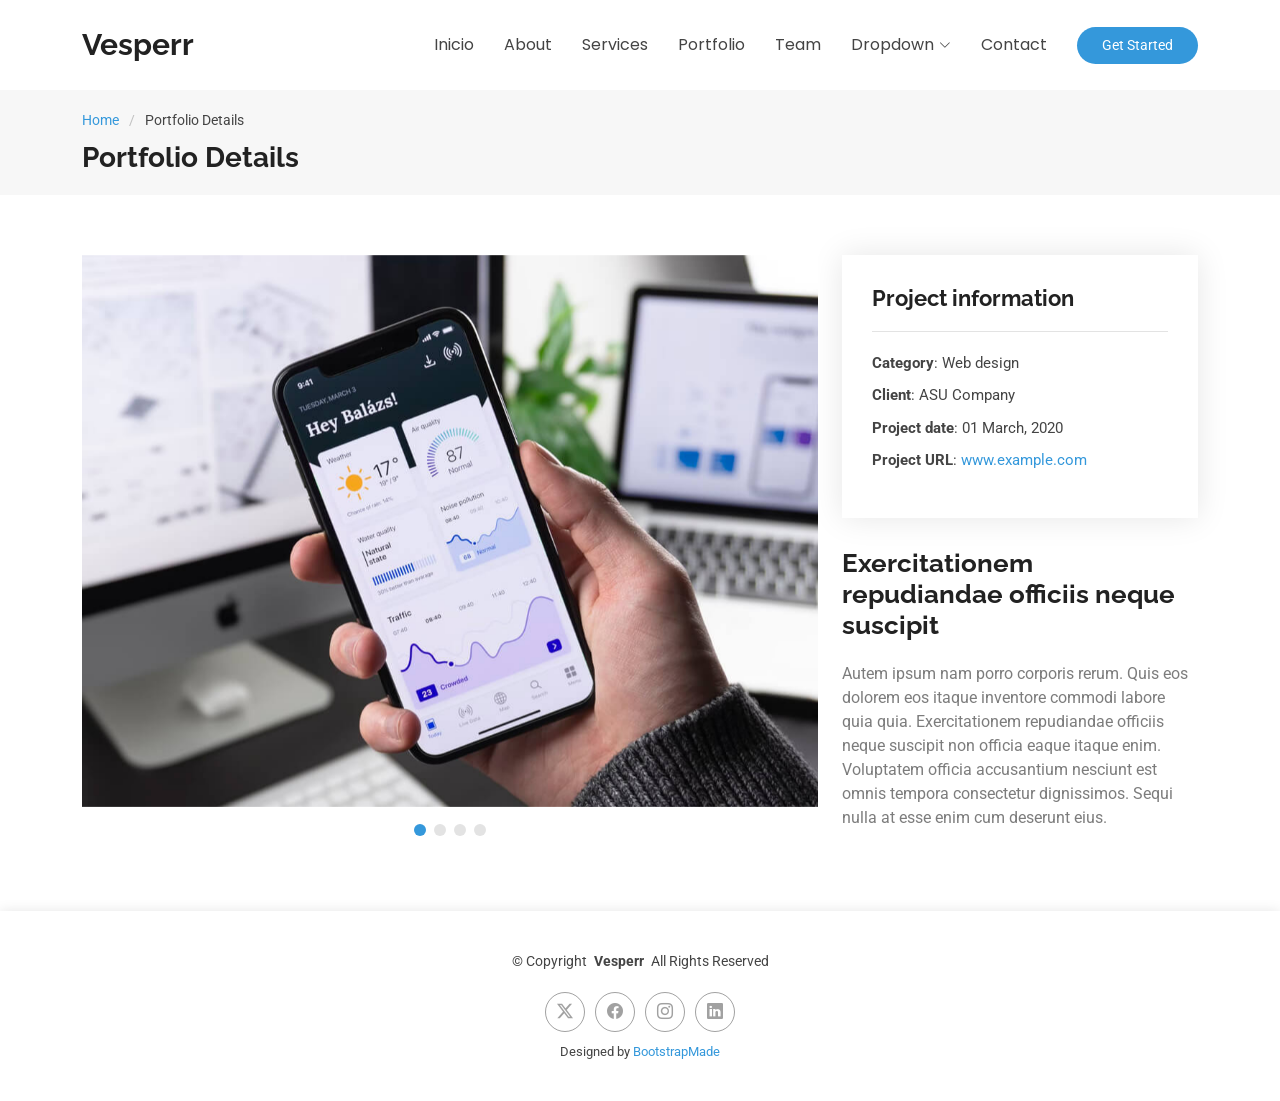
<file: portfolio-details.html>
<!DOCTYPE html>
<html lang="en">

<head>
  <meta charset="utf-8">
  <meta content="width=device-width, initial-scale=1.0" name="viewport">
  <title>Portfolio Details - Vesperr Bootstrap Template</title>
  <meta name="description" content="">
  <meta name="keywords" content="">

  <!-- Favicons -->
  <link href="assets/img/favicon.png" rel="icon">
  <link href="assets/img/apple-touch-icon.png" rel="apple-touch-icon">

  <!-- Fonts -->
  <link href="https://fonts.googleapis.com" rel="preconnect">
  <link href="https://fonts.gstatic.com" rel="preconnect" crossorigin>
  <link href="https://fonts.googleapis.com/css2?family=Roboto:ital,wght@0,100;0,300;0,400;0,500;0,700;0,900;1,100;1,300;1,400;1,500;1,700;1,900&family=Poppins:ital,wght@0,100;0,200;0,300;0,400;0,500;0,600;0,700;0,800;0,900;1,100;1,200;1,300;1,400;1,500;1,600;1,700;1,800;1,900&family=Raleway:ital,wght@0,100;0,200;0,300;0,400;0,500;0,600;0,700;0,800;0,900;1,100;1,200;1,300;1,400;1,500;1,600;1,700;1,800;1,900&display=swap" rel="stylesheet">

  <!-- Vendor CSS Files -->
  <link href="assets/vendor/bootstrap/css/bootstrap.min.css" rel="stylesheet">
  <link href="assets/vendor/bootstrap-icons/bootstrap-icons.css" rel="stylesheet">
  <link href="assets/vendor/aos/aos.css" rel="stylesheet">
  <link href="assets/vendor/glightbox/css/glightbox.min.css" rel="stylesheet">
  <link href="assets/vendor/swiper/swiper-bundle.min.css" rel="stylesheet">

  <!-- Main CSS File -->
  <link href="assets/css/main.css" rel="stylesheet">

  <!-- =======================================================
  * Template Name: Vesperr
  * Template URL: https://bootstrapmade.com/vesperr-free-bootstrap-template/
  * Updated: Aug 07 2024 with Bootstrap v5.3.3
  * Author: BootstrapMade.com
  * License: https://bootstrapmade.com/license/
  ======================================================== -->
</head>

<body class="portfolio-details-page">

  <header id="header" class="header d-flex align-items-center sticky-top">
    <div class="container-fluid container-xl position-relative d-flex align-items-center">

      <a href="index.html" class="logo d-flex align-items-center me-auto">
        <!-- Uncomment the line below if you also wish to use an image logo -->
        <!-- <img src="assets/img/logo.png" alt=""> -->
        <h1 class="sitename">Vesperr</h1>
      </a>

      <nav id="navmenu" class="navmenu">
        <ul>
          <li><a href="index.html">Inicio<br></a></li>
          <li><a href="#about">About</a></li>
          <li><a href="#services">Services</a></li>
          <li><a href="#portfolio">Portfolio</a></li>
          <li><a href="#team">Team</a></li>
          <li class="dropdown"><a href="#"><span>Dropdown</span> <i class="bi bi-chevron-down toggle-dropdown"></i></a>
            <ul>
              <li><a href="#">Dropdown 1</a></li>
              <li class="dropdown"><a href="#"><span>Deep Dropdown</span> <i class="bi bi-chevron-down toggle-dropdown"></i></a>
                <ul>
                  <li><a href="#">Deep Dropdown 1</a></li>
                  <li><a href="#">Deep Dropdown 2</a></li>
                  <li><a href="#">Deep Dropdown 3</a></li>
                  <li><a href="#">Deep Dropdown 4</a></li>
                  <li><a href="#">Deep Dropdown 5</a></li>
                </ul>
              </li>
              <li><a href="#">Dropdown 2</a></li>
              <li><a href="#">Dropdown 3</a></li>
              <li><a href="#">Dropdown 4</a></li>
            </ul>
          </li>
          <li><a href="#contact">Contact</a></li>
        </ul>
        <i class="mobile-nav-toggle d-xl-none bi bi-list"></i>
      </nav>

      <a class="btn-getstarted" href="index.html#about">Get Started</a>

    </div>
  </header>

  <main class="main">

    <!-- Page Title -->
    <div class="page-title" data-aos="fade">
      <div class="container">
        <nav class="breadcrumbs">
          <ol>
            <li><a href="index.html">Home</a></li>
            <li class="current">Portfolio Details</li>
          </ol>
        </nav>
        <h1>Portfolio Details</h1>
      </div>
    </div><!-- End Page Title -->

    <!-- Portfolio Details Section -->
    <section id="portfolio-details" class="portfolio-details section">

      <div class="container" data-aos="fade-up" data-aos-delay="100">

        <div class="row gy-4">

          <div class="col-lg-8">
            <div class="portfolio-details-slider swiper init-swiper">

              <script type="application/json" class="swiper-config">
                {
                  "loop": true,
                  "speed": 600,
                  "autoplay": {
                    "delay": 5000
                  },
                  "slidesPerView": "auto",
                  "pagination": {
                    "el": ".swiper-pagination",
                    "type": "bullets",
                    "clickable": true
                  }
                }
              </script>

              <div class="swiper-wrapper align-items-center">

                <div class="swiper-slide">
                  <img src="assets/img/portfolio/app-1.jpg" alt="">
                </div>

                <div class="swiper-slide">
                  <img src="assets/img/portfolio/product-1.jpg" alt="">
                </div>

                <div class="swiper-slide">
                  <img src="assets/img/portfolio/branding-1.jpg" alt="">
                </div>

                <div class="swiper-slide">
                  <img src="assets/img/portfolio/books-1.jpg" alt="">
                </div>

              </div>
              <div class="swiper-pagination"></div>
            </div>
          </div>

          <div class="col-lg-4">
            <div class="portfolio-info" data-aos="fade-up" data-aos-delay="200">
              <h3>Project information</h3>
              <ul>
                <li><strong>Category</strong>: Web design</li>
                <li><strong>Client</strong>: ASU Company</li>
                <li><strong>Project date</strong>: 01 March, 2020</li>
                <li><strong>Project URL</strong>: <a href="#">www.example.com</a></li>
              </ul>
            </div>
            <div class="portfolio-description" data-aos="fade-up" data-aos-delay="300">
              <h2>Exercitationem repudiandae officiis neque suscipit</h2>
              <p>
                Autem ipsum nam porro corporis rerum. Quis eos dolorem eos itaque inventore commodi labore quia quia. Exercitationem repudiandae officiis neque suscipit non officia eaque itaque enim. Voluptatem officia accusantium nesciunt est omnis tempora consectetur dignissimos. Sequi nulla at esse enim cum deserunt eius.
              </p>
            </div>
          </div>

        </div>

      </div>

    </section><!-- /Portfolio Details Section -->

  </main>

  <footer id="footer" class="footer">

    <div class="container">
      <div class="copyright text-center ">
        <p>© <span>Copyright</span> <strong class="px-1 sitename">Vesperr</strong> <span>All Rights Reserved</span></p>
      </div>
      <div class="social-links d-flex justify-content-center">
        <a href=""><i class="bi bi-twitter-x"></i></a>
        <a href=""><i class="bi bi-facebook"></i></a>
        <a href=""><i class="bi bi-instagram"></i></a>
        <a href=""><i class="bi bi-linkedin"></i></a>
      </div>
      <div class="credits">
        <!-- All the links in the footer should remain intact. -->
        <!-- You can delete the links only if you've purchased the pro version. -->
        <!-- Licensing information: https://bootstrapmade.com/license/ -->
        <!-- Purchase the pro version with working PHP/AJAX contact form: [buy-url] -->
        Designed by <a href="https://bootstrapmade.com/">BootstrapMade</a>
      </div>
    </div>

  </footer>

  <!-- Scroll Top -->
  <a href="#" id="scroll-top" class="scroll-top d-flex align-items-center justify-content-center"><i class="bi bi-arrow-up-short"></i></a>

  <!-- Preloader -->
  <div id="preloader"></div>

  <!-- Vendor JS Files -->
  <script src="assets/vendor/bootstrap/js/bootstrap.bundle.min.js"></script>
  <script src="assets/vendor/php-email-form/validate.js"></script>
  <script src="assets/vendor/aos/aos.js"></script>
  <script src="assets/vendor/glightbox/js/glightbox.min.js"></script>
  <script src="assets/vendor/purecounter/purecounter_vanilla.js"></script>
  <script src="assets/vendor/swiper/swiper-bundle.min.js"></script>
  <script src="assets/vendor/imagesloaded/imagesloaded.pkgd.min.js"></script>
  <script src="assets/vendor/isotope-layout/isotope.pkgd.min.js"></script>

  <!-- Main JS File -->
  <script src="assets/js/main.js"></script>

</body>

</html>
</file>
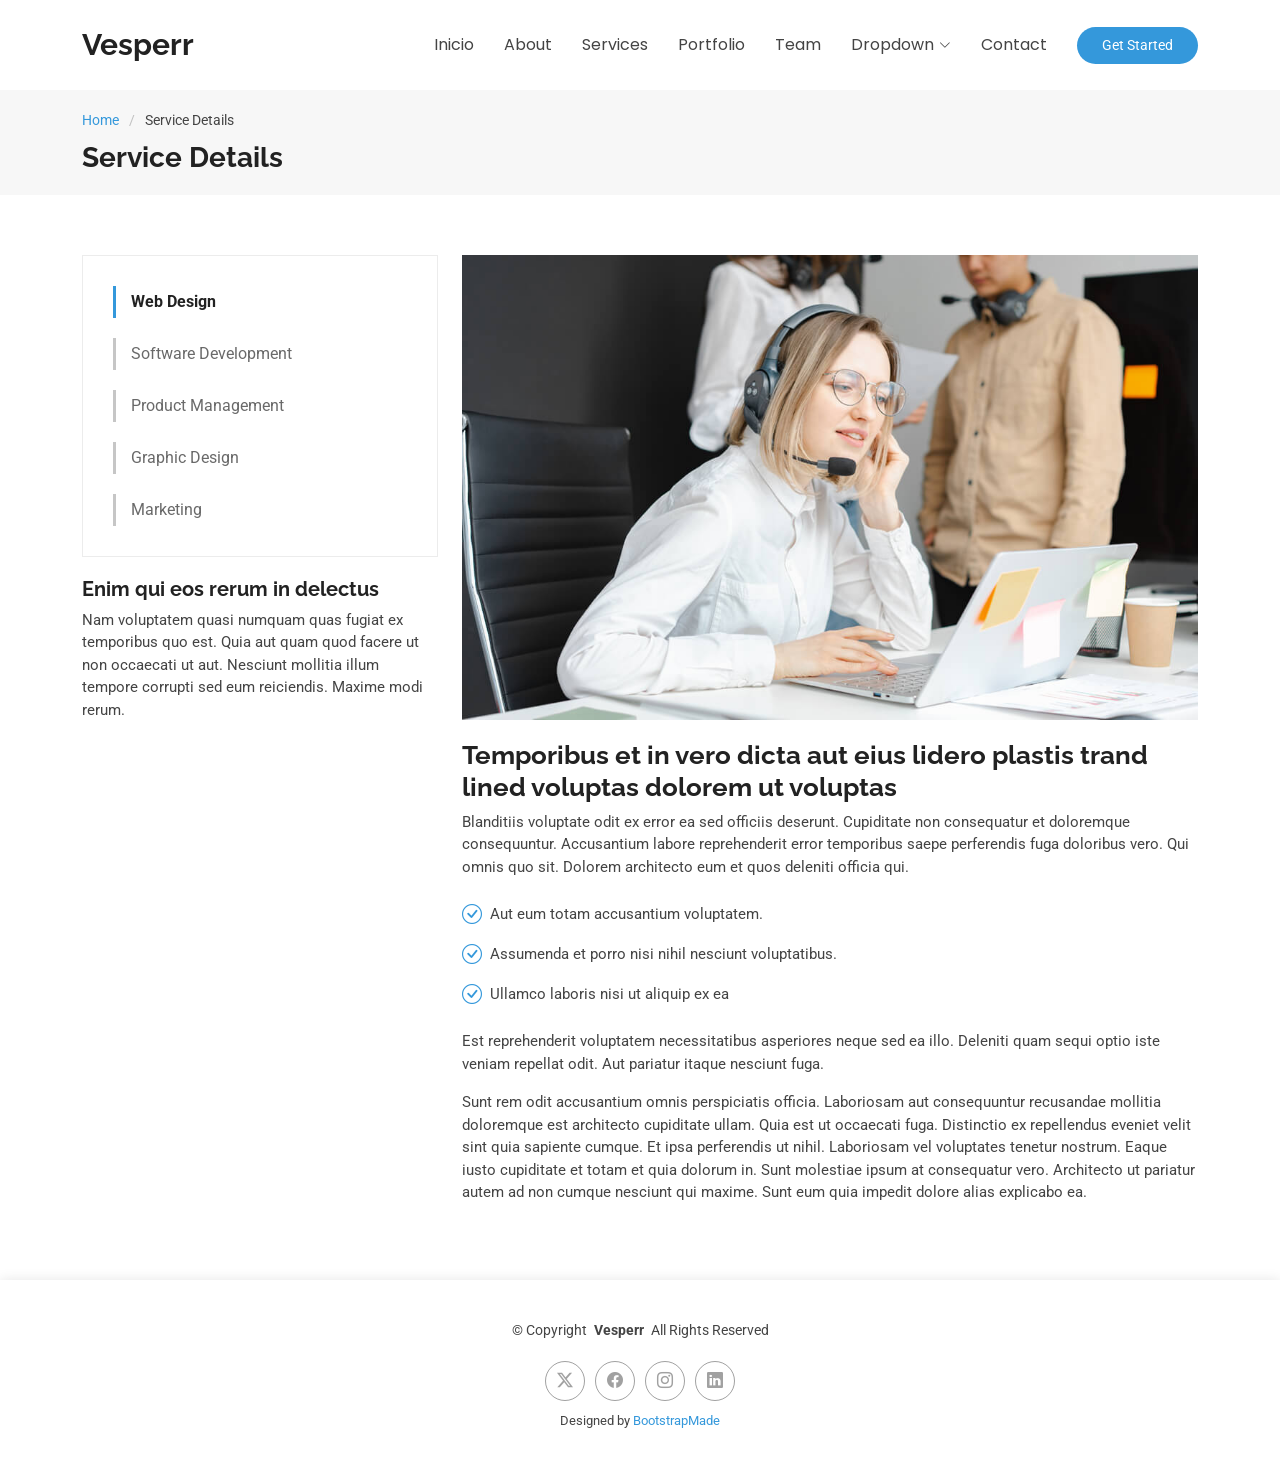
<file: service-details.html>
<!DOCTYPE html>
<html lang="en">

<head>
  <meta charset="utf-8">
  <meta content="width=device-width, initial-scale=1.0" name="viewport">
  <title>Service Details - Vesperr Bootstrap Template</title>
  <meta name="description" content="">
  <meta name="keywords" content="">

  <!-- Favicons -->
  <link href="assets/img/favicon.png" rel="icon">
  <link href="assets/img/apple-touch-icon.png" rel="apple-touch-icon">

  <!-- Fonts -->
  <link href="https://fonts.googleapis.com" rel="preconnect">
  <link href="https://fonts.gstatic.com" rel="preconnect" crossorigin>
  <link href="https://fonts.googleapis.com/css2?family=Roboto:ital,wght@0,100;0,300;0,400;0,500;0,700;0,900;1,100;1,300;1,400;1,500;1,700;1,900&family=Poppins:ital,wght@0,100;0,200;0,300;0,400;0,500;0,600;0,700;0,800;0,900;1,100;1,200;1,300;1,400;1,500;1,600;1,700;1,800;1,900&family=Raleway:ital,wght@0,100;0,200;0,300;0,400;0,500;0,600;0,700;0,800;0,900;1,100;1,200;1,300;1,400;1,500;1,600;1,700;1,800;1,900&display=swap" rel="stylesheet">

  <!-- Vendor CSS Files -->
  <link href="assets/vendor/bootstrap/css/bootstrap.min.css" rel="stylesheet">
  <link href="assets/vendor/bootstrap-icons/bootstrap-icons.css" rel="stylesheet">
  <link href="assets/vendor/aos/aos.css" rel="stylesheet">
  <link href="assets/vendor/glightbox/css/glightbox.min.css" rel="stylesheet">
  <link href="assets/vendor/swiper/swiper-bundle.min.css" rel="stylesheet">

  <!-- Main CSS File -->
  <link href="assets/css/main.css" rel="stylesheet">

  <!-- =======================================================
  * Template Name: Vesperr
  * Template URL: https://bootstrapmade.com/vesperr-free-bootstrap-template/
  * Updated: Aug 07 2024 with Bootstrap v5.3.3
  * Author: BootstrapMade.com
  * License: https://bootstrapmade.com/license/
  ======================================================== -->
</head>

<body class="service-details-page">

  <header id="header" class="header d-flex align-items-center sticky-top">
    <div class="container-fluid container-xl position-relative d-flex align-items-center">

      <a href="index.html" class="logo d-flex align-items-center me-auto">
        <!-- Uncomment the line below if you also wish to use an image logo -->
        <!-- <img src="assets/img/logo.png" alt=""> -->
        <h1 class="sitename">Vesperr</h1>
      </a>

      <nav id="navmenu" class="navmenu">
        <ul>
          <li><a href="#hero">Inicio<br></a></li>
          <li><a href="#about">About</a></li>
          <li><a href="#services">Services</a></li>
          <li><a href="#portfolio">Portfolio</a></li>
          <li><a href="#team">Team</a></li>
          <li class="dropdown"><a href="#"><span>Dropdown</span> <i class="bi bi-chevron-down toggle-dropdown"></i></a>
            <ul>
              <li><a href="#">Dropdown 1</a></li>
              <li class="dropdown"><a href="#"><span>Deep Dropdown</span> <i class="bi bi-chevron-down toggle-dropdown"></i></a>
                <ul>
                  <li><a href="#">Deep Dropdown 1</a></li>
                  <li><a href="#">Deep Dropdown 2</a></li>
                  <li><a href="#">Deep Dropdown 3</a></li>
                  <li><a href="#">Deep Dropdown 4</a></li>
                  <li><a href="#">Deep Dropdown 5</a></li>
                </ul>
              </li>
              <li><a href="#">Dropdown 2</a></li>
              <li><a href="#">Dropdown 3</a></li>
              <li><a href="#">Dropdown 4</a></li>
            </ul>
          </li>
          <li><a href="#contact">Contact</a></li>
        </ul>
        <i class="mobile-nav-toggle d-xl-none bi bi-list"></i>
      </nav>

      <a class="btn-getstarted" href="index.html#about">Get Started</a>

    </div>
  </header>

  <main class="main">

    <!-- Page Title -->
    <div class="page-title" data-aos="fade">
      <div class="container">
        <nav class="breadcrumbs">
          <ol>
            <li><a href="index.html">Home</a></li>
            <li class="current">Service Details</li>
          </ol>
        </nav>
        <h1>Service Details</h1>
      </div>
    </div><!-- End Page Title -->

    <!-- Service Details Section -->
    <section id="service-details" class="service-details section">

      <div class="container">

        <div class="row gy-4">

          <div class="col-lg-4" data-aos="fade-up" data-aos-delay="100">
            <div class="services-list">
              <a href="#" class="active">Web Design</a>
              <a href="#">Software Development</a>
              <a href="#">Product Management</a>
              <a href="#">Graphic Design</a>
              <a href="#">Marketing</a>
            </div>

            <h4>Enim qui eos rerum in delectus</h4>
            <p>Nam voluptatem quasi numquam quas fugiat ex temporibus quo est. Quia aut quam quod facere ut non occaecati ut aut. Nesciunt mollitia illum tempore corrupti sed eum reiciendis. Maxime modi rerum.</p>
          </div>

          <div class="col-lg-8" data-aos="fade-up" data-aos-delay="200">
            <img src="assets/img/services.jpg" alt="" class="img-fluid services-img">
            <h3>Temporibus et in vero dicta aut eius lidero plastis trand lined voluptas dolorem ut voluptas</h3>
            <p>
              Blanditiis voluptate odit ex error ea sed officiis deserunt. Cupiditate non consequatur et doloremque consequuntur. Accusantium labore reprehenderit error temporibus saepe perferendis fuga doloribus vero. Qui omnis quo sit. Dolorem architecto eum et quos deleniti officia qui.
            </p>
            <ul>
              <li><i class="bi bi-check-circle"></i> <span>Aut eum totam accusantium voluptatem.</span></li>
              <li><i class="bi bi-check-circle"></i> <span>Assumenda et porro nisi nihil nesciunt voluptatibus.</span></li>
              <li><i class="bi bi-check-circle"></i> <span>Ullamco laboris nisi ut aliquip ex ea</span></li>
            </ul>
            <p>
              Est reprehenderit voluptatem necessitatibus asperiores neque sed ea illo. Deleniti quam sequi optio iste veniam repellat odit. Aut pariatur itaque nesciunt fuga.
            </p>
            <p>
              Sunt rem odit accusantium omnis perspiciatis officia. Laboriosam aut consequuntur recusandae mollitia doloremque est architecto cupiditate ullam. Quia est ut occaecati fuga. Distinctio ex repellendus eveniet velit sint quia sapiente cumque. Et ipsa perferendis ut nihil. Laboriosam vel voluptates tenetur nostrum. Eaque iusto cupiditate et totam et quia dolorum in. Sunt molestiae ipsum at consequatur vero. Architecto ut pariatur autem ad non cumque nesciunt qui maxime. Sunt eum quia impedit dolore alias explicabo ea.
            </p>
          </div>

        </div>

      </div>

    </section><!-- /Service Details Section -->

  </main>

  <footer id="footer" class="footer">

    <div class="container">
      <div class="copyright text-center ">
        <p>© <span>Copyright</span> <strong class="px-1 sitename">Vesperr</strong> <span>All Rights Reserved</span></p>
      </div>
      <div class="social-links d-flex justify-content-center">
        <a href=""><i class="bi bi-twitter-x"></i></a>
        <a href=""><i class="bi bi-facebook"></i></a>
        <a href=""><i class="bi bi-instagram"></i></a>
        <a href=""><i class="bi bi-linkedin"></i></a>
      </div>
      <div class="credits">
        <!-- All the links in the footer should remain intact. -->
        <!-- You can delete the links only if you've purchased the pro version. -->
        <!-- Licensing information: https://bootstrapmade.com/license/ -->
        <!-- Purchase the pro version with working PHP/AJAX contact form: [buy-url] -->
        Designed by <a href="https://bootstrapmade.com/">BootstrapMade</a>
      </div>
    </div>

  </footer>

  <!-- Scroll Top -->
  <a href="#" id="scroll-top" class="scroll-top d-flex align-items-center justify-content-center"><i class="bi bi-arrow-up-short"></i></a>

  <!-- Preloader -->
  <div id="preloader"></div>

  <!-- Vendor JS Files -->
  <script src="assets/vendor/bootstrap/js/bootstrap.bundle.min.js"></script>
  <script src="assets/vendor/php-email-form/validate.js"></script>
  <script src="assets/vendor/aos/aos.js"></script>
  <script src="assets/vendor/glightbox/js/glightbox.min.js"></script>
  <script src="assets/vendor/purecounter/purecounter_vanilla.js"></script>
  <script src="assets/vendor/swiper/swiper-bundle.min.js"></script>
  <script src="assets/vendor/imagesloaded/imagesloaded.pkgd.min.js"></script>
  <script src="assets/vendor/isotope-layout/isotope.pkgd.min.js"></script>

  <!-- Main JS File -->
  <script src="assets/js/main.js"></script>

</body>

</html>
</file>
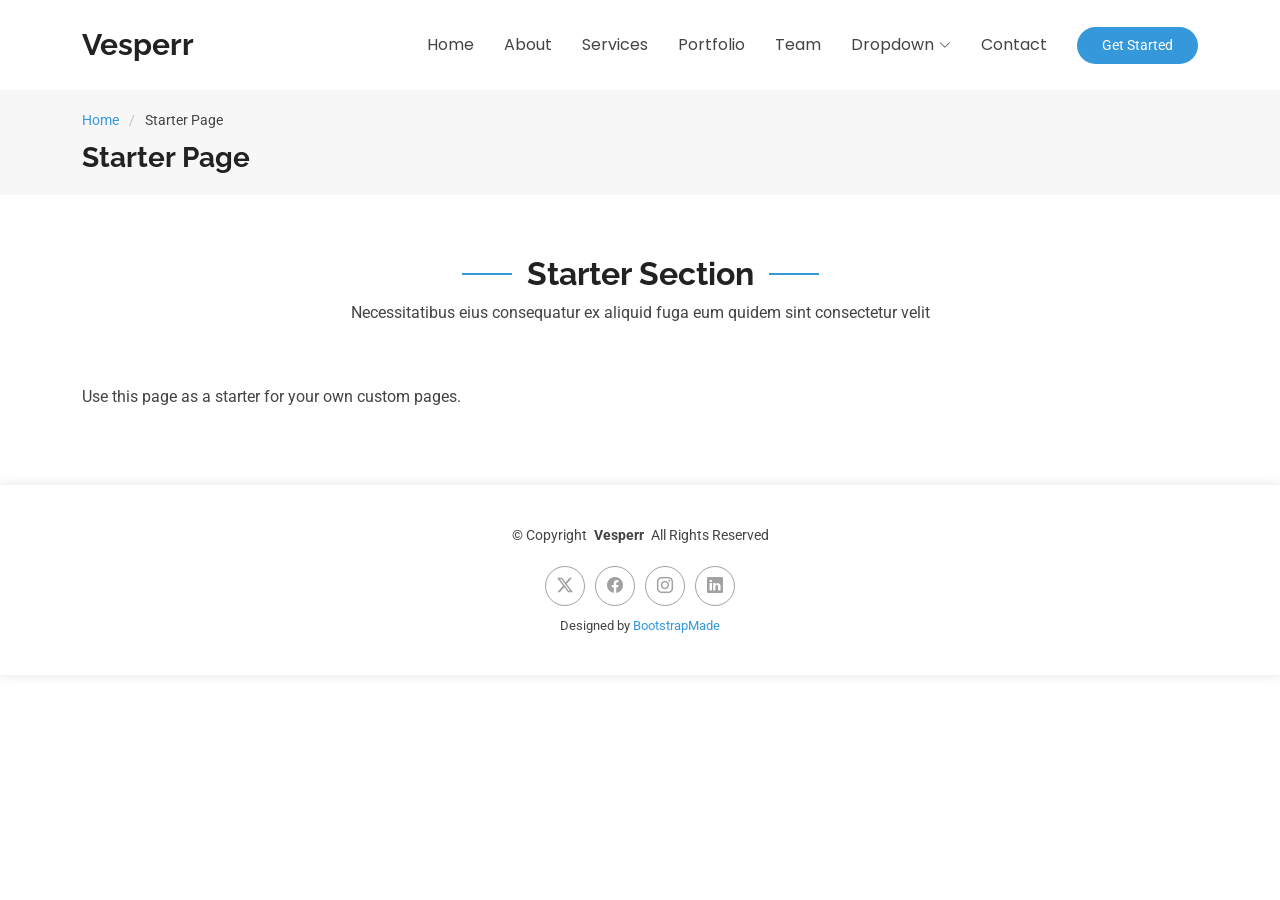
<file: starter-page.html>
<!DOCTYPE html>
<html lang="en">

<head>
  <meta charset="utf-8">
  <meta content="width=device-width, initial-scale=1.0" name="viewport">
  <title>Starter Page - Vesperr Bootstrap Template</title>
  <meta name="description" content="">
  <meta name="keywords" content="">

  <!-- Favicons -->
  <link href="assets/img/favicon.png" rel="icon">
  <link href="assets/img/apple-touch-icon.png" rel="apple-touch-icon">

  <!-- Fonts -->
  <link href="https://fonts.googleapis.com" rel="preconnect">
  <link href="https://fonts.gstatic.com" rel="preconnect" crossorigin>
  <link href="https://fonts.googleapis.com/css2?family=Roboto:ital,wght@0,100;0,300;0,400;0,500;0,700;0,900;1,100;1,300;1,400;1,500;1,700;1,900&family=Poppins:ital,wght@0,100;0,200;0,300;0,400;0,500;0,600;0,700;0,800;0,900;1,100;1,200;1,300;1,400;1,500;1,600;1,700;1,800;1,900&family=Raleway:ital,wght@0,100;0,200;0,300;0,400;0,500;0,600;0,700;0,800;0,900;1,100;1,200;1,300;1,400;1,500;1,600;1,700;1,800;1,900&display=swap" rel="stylesheet">

  <!-- Vendor CSS Files -->
  <link href="assets/vendor/bootstrap/css/bootstrap.min.css" rel="stylesheet">
  <link href="assets/vendor/bootstrap-icons/bootstrap-icons.css" rel="stylesheet">
  <link href="assets/vendor/aos/aos.css" rel="stylesheet">
  <link href="assets/vendor/glightbox/css/glightbox.min.css" rel="stylesheet">
  <link href="assets/vendor/swiper/swiper-bundle.min.css" rel="stylesheet">

  <!-- Main CSS File -->
  <link href="assets/css/main.css" rel="stylesheet">

  <!-- =======================================================
  * Template Name: Vesperr
  * Template URL: https://bootstrapmade.com/vesperr-free-bootstrap-template/
  * Updated: Aug 07 2024 with Bootstrap v5.3.3
  * Author: BootstrapMade.com
  * License: https://bootstrapmade.com/license/
  ======================================================== -->
</head>

<body class="starter-page-page">

  <header id="header" class="header d-flex align-items-center sticky-top">
    <div class="container-fluid container-xl position-relative d-flex align-items-center">

      <a href="index.html" class="logo d-flex align-items-center me-auto">
        <!-- Uncomment the line below if you also wish to use an image logo -->
        <!-- <img src="assets/img/logo.png" alt=""> -->
        <h1 class="sitename">Vesperr</h1>
      </a>

      <nav id="navmenu" class="navmenu">
        <ul>
          <li><a href="#hero">Home<br></a></li>
          <li><a href="#about">About</a></li>
          <li><a href="#services">Services</a></li>
          <li><a href="#portfolio">Portfolio</a></li>
          <li><a href="#team">Team</a></li>
          <li class="dropdown"><a href="#"><span>Dropdown</span> <i class="bi bi-chevron-down toggle-dropdown"></i></a>
            <ul>
              <li><a href="#">Dropdown 1</a></li>
              <li class="dropdown"><a href="#"><span>Deep Dropdown</span> <i class="bi bi-chevron-down toggle-dropdown"></i></a>
                <ul>
                  <li><a href="#">Deep Dropdown 1</a></li>
                  <li><a href="#">Deep Dropdown 2</a></li>
                  <li><a href="#">Deep Dropdown 3</a></li>
                  <li><a href="#">Deep Dropdown 4</a></li>
                  <li><a href="#">Deep Dropdown 5</a></li>
                </ul>
              </li>
              <li><a href="#">Dropdown 2</a></li>
              <li><a href="#">Dropdown 3</a></li>
              <li><a href="#">Dropdown 4</a></li>
            </ul>
          </li>
          <li><a href="#contact">Contact</a></li>
        </ul>
        <i class="mobile-nav-toggle d-xl-none bi bi-list"></i>
      </nav>

      <a class="btn-getstarted" href="index.html#about">Get Started</a>

    </div>
  </header>

  <main class="main">

    <!-- Page Title -->
    <div class="page-title" data-aos="fade">
      <div class="container">
        <nav class="breadcrumbs">
          <ol>
            <li><a href="index.html">Home</a></li>
            <li class="current">Starter Page</li>
          </ol>
        </nav>
        <h1>Starter Page</h1>
      </div>
    </div><!-- End Page Title -->

    <!-- Starter Section Section -->
    <section id="starter-section" class="starter-section section">

      <!-- Section Title -->
      <div class="container section-title" data-aos="fade-up">
        <h2>Starter Section</h2>
        <p>Necessitatibus eius consequatur ex aliquid fuga eum quidem sint consectetur velit</p>
      </div><!-- End Section Title -->

      <div class="container" data-aos="fade-up">
        <p>Use this page as a starter for your own custom pages.</p>
      </div>

    </section><!-- /Starter Section Section -->

  </main>

  <footer id="footer" class="footer">

    <div class="container">
      <div class="copyright text-center ">
        <p>© <span>Copyright</span> <strong class="px-1 sitename">Vesperr</strong> <span>All Rights Reserved</span></p>
      </div>
      <div class="social-links d-flex justify-content-center">
        <a href=""><i class="bi bi-twitter-x"></i></a>
        <a href=""><i class="bi bi-facebook"></i></a>
        <a href=""><i class="bi bi-instagram"></i></a>
        <a href=""><i class="bi bi-linkedin"></i></a>
      </div>
      <div class="credits">
        <!-- All the links in the footer should remain intact. -->
        <!-- You can delete the links only if you've purchased the pro version. -->
        <!-- Licensing information: https://bootstrapmade.com/license/ -->
        <!-- Purchase the pro version with working PHP/AJAX contact form: [buy-url] -->
        Designed by <a href="https://bootstrapmade.com/">BootstrapMade</a>
      </div>
    </div>

  </footer>

  <!-- Scroll Top -->
  <a href="#" id="scroll-top" class="scroll-top d-flex align-items-center justify-content-center"><i class="bi bi-arrow-up-short"></i></a>

  <!-- Preloader -->
  <div id="preloader"></div>

  <!-- Vendor JS Files -->
  <script src="assets/vendor/bootstrap/js/bootstrap.bundle.min.js"></script>
  <script src="assets/vendor/php-email-form/validate.js"></script>
  <script src="assets/vendor/aos/aos.js"></script>
  <script src="assets/vendor/glightbox/js/glightbox.min.js"></script>
  <script src="assets/vendor/purecounter/purecounter_vanilla.js"></script>
  <script src="assets/vendor/swiper/swiper-bundle.min.js"></script>
  <script src="assets/vendor/imagesloaded/imagesloaded.pkgd.min.js"></script>
  <script src="assets/vendor/isotope-layout/isotope.pkgd.min.js"></script>

  <!-- Main JS File -->
  <script src="assets/js/main.js"></script>

</body>

</html>
</file>
<file: assets/css/main.css>
/**
* Template Name: Vesperr
* Template URL: https://bootstrapmade.com/vesperr-free-bootstrap-template/
* Updated: Aug 07 2024 with Bootstrap v5.3.3
* Author: BootstrapMade.com
* License: https://bootstrapmade.com/license/
*/

/*--------------------------------------------------------------
# Font & Color Variables
# Help: https://bootstrapmade.com/color-system/
--------------------------------------------------------------*/
/* Fonts */
:root {
  --default-font: "Roboto",  system-ui, -apple-system, "Segoe UI", Roboto, "Helvetica Neue", Arial, "Noto Sans", "Liberation Sans", sans-serif, "Apple Color Emoji", "Segoe UI Emoji", "Segoe UI Symbol", "Noto Color Emoji";
  --heading-font: "Raleway",  sans-serif;
  --nav-font: "Poppins",  sans-serif;
}

/* Global Colors - The following color variables are used throughout the website. Updating them here will change the color scheme of the entire website */
:root { 
  --background-color: #ffffff; /* Background color for the entire website, including individual sections */
  --default-color: #444444; /* Default color used for the majority of the text content across the entire website */
  --heading-color: #222222; /* Color for headings, subheadings and title throughout the website */
  --accent-color: #3498db; /* Accent color that represents your brand on the website. It's used for buttons, links, and other elements that need to stand out */
  --surface-color: #ffffff; /* The surface color is used as a background of boxed elements within sections, such as cards, icon boxes, or other elements that require a visual separation from the global background. */
  --contrast-color: #ffffff; /* Contrast color for text, ensuring readability against backgrounds of accent, heading, or default colors. */
}

/* Nav Menu Colors - The following color variables are used specifically for the navigation menu. They are separate from the global colors to allow for more customization options */
:root {
  --nav-color: #444444;  /* The default color of the main navmenu links */
  --nav-hover-color: #3498db; /* Applied to main navmenu links when they are hovered over or active */
  --nav-mobile-background-color: #ffffff; /* Used as the background color for mobile navigation menu */
  --nav-dropdown-background-color: #ffffff; /* Used as the background color for dropdown items that appear when hovering over primary navigation items */
  --nav-dropdown-color: #444444; /* Used for navigation links of the dropdown items in the navigation menu. */
  --nav-dropdown-hover-color: #3498db; /* Similar to --nav-hover-color, this color is applied to dropdown navigation links when they are hovered over. */
}

/* Color Presets - These classes override global colors when applied to any section or element, providing reuse of the sam color scheme. */

.light-background {
  --background-color: #f4fafd;
  --surface-color: #ffffff;
}

.dark-background {
  --background-color: #060606;
  --default-color: #ffffff;
  --heading-color: #ffffff;
  --surface-color: #252525;
  --contrast-color: #ffffff;
}

/* Smooth scroll */
:root {
  scroll-behavior: smooth;
}

/*--------------------------------------------------------------
# General Styling & Shared Classes
--------------------------------------------------------------*/
body {
  color: var(--default-color);
  background-color: var(--background-color);
  font-family: var(--default-font);
}

a {
  color: var(--accent-color);
  text-decoration: none;
  transition: 0.3s;
}

a:hover {
  color: color-mix(in srgb, var(--accent-color), transparent 25%);
  text-decoration: none;
}

h1,
h2,
h3,
h4,
h5,
h6 {
  color: var(--heading-color);
  font-family: var(--heading-font);
}

/* PHP Email Form Messages
------------------------------*/
.php-email-form .error-message {
  display: none;
  background: #df1529;
  color: #ffffff;
  text-align: left;
  padding: 15px;
  margin-bottom: 24px;
  font-weight: 600;
}

.php-email-form .sent-message {
  display: none;
  color: #ffffff;
  background: #059652;
  text-align: center;
  padding: 15px;
  margin-bottom: 24px;
  font-weight: 600;
}

.php-email-form .loading {
  display: none;
  background: var(--surface-color);
  text-align: center;
  padding: 15px;
  margin-bottom: 24px;
}

.php-email-form .loading:before {
  content: "";
  display: inline-block;
  border-radius: 50%;
  width: 24px;
  height: 24px;
  margin: 0 10px -6px 0;
  border: 3px solid var(--accent-color);
  border-top-color: var(--surface-color);
  animation: php-email-form-loading 1s linear infinite;
}

@keyframes php-email-form-loading {
  0% {
    transform: rotate(0deg);
  }

  100% {
    transform: rotate(360deg);
  }
}

/*--------------------------------------------------------------
# Global Header
--------------------------------------------------------------*/
.header {
  color: var(--default-color);
  background-color: var(--background-color);
  padding: 15px 0;
  transition: all 0.5s;
  z-index: 997;
}

.header .logo {
  line-height: 1;
}

.header .logo img {
  max-height: 36px;
  margin-right: 8px;
}

.header .logo h1 {
  font-size: 30px;
  margin: 0;
  font-weight: 700;
  color: var(--heading-color);
}

.header .btn-getstarted,
.header .btn-getstarted:focus {
  color: var(--contrast-color);
  background: var(--accent-color);
  font-size: 14px;
  padding: 8px 25px;
  margin: 0 0 0 30px;
  border-radius: 50px;
  transition: 0.3s;
}

.header .btn-getstarted:hover,
.header .btn-getstarted:focus:hover {
  color: var(--contrast-color);
  background: color-mix(in srgb, var(--accent-color), transparent 15%);
}

@media (max-width: 1200px) {
  .header .logo {
    order: 1;
  }

  .header .btn-getstarted {
    order: 2;
    margin: 0 15px 0 0;
    padding: 6px 15px;
  }

  .header .navmenu {
    order: 3;
  }
}

.scrolled .header {
  box-shadow: 0px 0 18px rgba(0, 0, 0, 0.1);
}

/*--------------------------------------------------------------
# Navigation Menu
--------------------------------------------------------------*/
/* Navmenu - Desktop */
@media (min-width: 1200px) {
  .navmenu {
    padding: 0;
  }

  .navmenu ul {
    margin: 0;
    padding: 0;
    display: flex;
    list-style: none;
    align-items: center;
  }

  .navmenu li {
    position: relative;
  }

  .navmenu a,
  .navmenu a:focus {
    color: var(--nav-color);
    padding: 18px 15px;
    font-size: 16px;
    font-family: var(--nav-font);
    font-weight: 400;
    display: flex;
    align-items: center;
    justify-content: space-between;
    white-space: nowrap;
    transition: 0.3s;
  }

  .navmenu a i,
  .navmenu a:focus i {
    font-size: 12px;
    line-height: 0;
    margin-left: 5px;
    transition: 0.3s;
  }

  .navmenu li:last-child a {
    padding-right: 0;
  }

  .navmenu li:hover>a,
  .navmenu .active,
  .navmenu .active:focus {
    color: var(--nav-hover-color);
  }

  .navmenu .dropdown ul {
    margin: 0;
    padding: 10px 0;
    background: var(--nav-dropdown-background-color);
    display: block;
    position: absolute;
    visibility: hidden;
    left: 14px;
    top: 130%;
    opacity: 0;
    transition: 0.3s;
    border-radius: 4px;
    z-index: 99;
    box-shadow: 0px 0px 30px rgba(0, 0, 0, 0.1);
  }

  .navmenu .dropdown ul li {
    min-width: 200px;
  }

  .navmenu .dropdown ul a {
    padding: 10px 20px;
    font-size: 15px;
    text-transform: none;
    color: var(--nav-dropdown-color);
  }

  .navmenu .dropdown ul a i {
    font-size: 12px;
  }

  .navmenu .dropdown ul a:hover,
  .navmenu .dropdown ul .active:hover,
  .navmenu .dropdown ul li:hover>a {
    color: var(--nav-dropdown-hover-color);
  }

  .navmenu .dropdown:hover>ul {
    opacity: 1;
    top: 100%;
    visibility: visible;
  }

  .navmenu .dropdown .dropdown ul {
    top: 0;
    left: -90%;
    visibility: hidden;
  }

  .navmenu .dropdown .dropdown:hover>ul {
    opacity: 1;
    top: 0;
    left: -100%;
    visibility: visible;
  }
}

/* Navmenu - Mobile */
@media (max-width: 1199px) {
  .mobile-nav-toggle {
    color: var(--nav-color);
    font-size: 28px;
    line-height: 0;
    margin-right: 10px;
    cursor: pointer;
    transition: color 0.3s;
  }

  .navmenu {
    padding: 0;
    z-index: 9997;
  }

  .navmenu ul {
    display: none;
    list-style: none;
    position: absolute;
    inset: 60px 20px 20px 20px;
    padding: 10px 0;
    margin: 0;
    border-radius: 6px;
    background-color: var(--nav-mobile-background-color);
    overflow-y: auto;
    transition: 0.3s;
    z-index: 9998;
    box-shadow: 0px 0px 30px rgba(0, 0, 0, 0.1);
  }

  .navmenu a,
  .navmenu a:focus {
    color: var(--nav-dropdown-color);
    padding: 10px 20px;
    font-family: var(--nav-font);
    font-size: 17px;
    font-weight: 500;
    display: flex;
    align-items: center;
    justify-content: space-between;
    white-space: nowrap;
    transition: 0.3s;
  }

  .navmenu a i,
  .navmenu a:focus i {
    font-size: 12px;
    line-height: 0;
    margin-left: 5px;
    width: 30px;
    height: 30px;
    display: flex;
    align-items: center;
    justify-content: center;
    border-radius: 50%;
    transition: 0.3s;
    background-color: color-mix(in srgb, var(--accent-color), transparent 90%);
  }

  .navmenu a i:hover,
  .navmenu a:focus i:hover {
    background-color: var(--accent-color);
    color: var(--contrast-color);
  }

  .navmenu a:hover,
  .navmenu .active,
  .navmenu .active:focus {
    color: var(--nav-dropdown-hover-color);
  }

  .navmenu .active i,
  .navmenu .active:focus i {
    background-color: var(--accent-color);
    color: var(--contrast-color);
    transform: rotate(180deg);
  }

  .navmenu .dropdown ul {
    position: static;
    display: none;
    z-index: 99;
    padding: 10px 0;
    margin: 10px 20px;
    background-color: var(--nav-dropdown-background-color);
    border: 1px solid color-mix(in srgb, var(--default-color), transparent 90%);
    box-shadow: none;
    transition: all 0.5s ease-in-out;
  }

  .navmenu .dropdown ul ul {
    background-color: rgba(33, 37, 41, 0.1);
  }

  .navmenu .dropdown>.dropdown-active {
    display: block;
    background-color: rgba(33, 37, 41, 0.03);
  }

  .mobile-nav-active {
    overflow: hidden;
  }

  .mobile-nav-active .mobile-nav-toggle {
    color: #fff;
    position: absolute;
    font-size: 32px;
    top: 15px;
    right: 15px;
    margin-right: 0;
    z-index: 9999;
  }

  .mobile-nav-active .navmenu {
    position: fixed;
    overflow: hidden;
    inset: 0;
    background: rgba(33, 37, 41, 0.8);
    transition: 0.3s;
  }

  .mobile-nav-active .navmenu>ul {
    display: block;
  }
}

/*--------------------------------------------------------------
# Global Footer
--------------------------------------------------------------*/
.footer {
  color: var(--default-color);
  background-color: var(--background-color);
  font-size: 14px;
  padding: 40px 0;
  position: relative;
  box-shadow: 0px 0px 12px 0px rgba(0, 0, 0, 0.1);
}

.footer .copyright p {
  margin-bottom: 0;
}

.footer .social-links {
  margin-top: 20px;
}

.footer .social-links a {
  display: flex;
  align-items: center;
  justify-content: center;
  width: 40px;
  height: 40px;
  border-radius: 50%;
  border: 1px solid color-mix(in srgb, var(--default-color), transparent 50%);
  font-size: 16px;
  color: color-mix(in srgb, var(--default-color), transparent 50%);
  margin: 0 5px;
  transition: 0.3s;
}

.footer .social-links a:hover {
  color: var(--accent-color);
  border-color: var(--accent-color);
}

.footer .credits {
  margin-top: 10px;
  font-size: 13px;
  text-align: center;
}

/*--------------------------------------------------------------
# Preloader
--------------------------------------------------------------*/
#preloader {
  position: fixed;
  inset: 0;
  z-index: 999999;
  overflow: hidden;
  background: var(--background-color);
  transition: all 0.6s ease-out;
}

#preloader:before {
  content: "";
  position: fixed;
  top: calc(50% - 30px);
  left: calc(50% - 30px);
  border: 6px solid #ffffff;
  border-color: var(--accent-color) transparent var(--accent-color) transparent;
  border-radius: 50%;
  width: 60px;
  height: 60px;
  animation: animate-preloader 1.5s linear infinite;
}

@keyframes animate-preloader {
  0% {
    transform: rotate(0deg);
  }

  100% {
    transform: rotate(360deg);
  }
}

/*--------------------------------------------------------------
# Scroll Top Button
--------------------------------------------------------------*/
.scroll-top {
  position: fixed;
  visibility: hidden;
  opacity: 0;
  right: 15px;
  bottom: 15px;
  z-index: 99999;
  background-color: var(--accent-color);
  width: 40px;
  height: 40px;
  border-radius: 4px;
  transition: all 0.4s;
}

.scroll-top i {
  font-size: 24px;
  color: var(--contrast-color);
  line-height: 0;
}

.scroll-top:hover {
  background-color: color-mix(in srgb, var(--accent-color), transparent 20%);
  color: var(--contrast-color);
}

.scroll-top.active {
  visibility: visible;
  opacity: 1;
}

/*--------------------------------------------------------------
# Disable aos animation delay on mobile devices
--------------------------------------------------------------*/
@media screen and (max-width: 768px) {
  [data-aos-delay] {
    transition-delay: 0 !important;
  }
}

/*--------------------------------------------------------------
# Global Page Titles & Breadcrumbs
--------------------------------------------------------------*/
.page-title {
  --background-color: color-mix(in srgb, var(--default-color), transparent 96%);
  color: var(--default-color);
  background-color: var(--background-color);
  padding: 20px 0;
  position: relative;
}

.page-title h1 {
  font-size: 28px;
  font-weight: 700;
  margin: 0;
}

.page-title .breadcrumbs ol {
  display: flex;
  flex-wrap: wrap;
  list-style: none;
  padding: 0 0 10px 0;
  margin: 0;
  font-size: 14px;
  font-weight: 400;
}

.page-title .breadcrumbs ol li+li {
  padding-left: 10px;
}

.page-title .breadcrumbs ol li+li::before {
  content: "/";
  display: inline-block;
  padding-right: 10px;
  color: color-mix(in srgb, var(--default-color), transparent 70%);
}

/*--------------------------------------------------------------
# Global Sections
--------------------------------------------------------------*/
section,
.section {
  color: var(--default-color);
  background-color: var(--background-color);
  padding: 60px 0;
  scroll-margin-top: 90px;
  overflow: clip;
}

@media (max-width: 1199px) {

  section,
  .section {
    scroll-margin-top: 66px;
  }
}

/*--------------------------------------------------------------
# Global Section Titles
--------------------------------------------------------------*/
.section-title {
  text-align: center;
  padding-bottom: 60px;
  position: relative;
}

.section-title h2 {
  font-size: 32px;
  font-weight: 700;
  position: relative;
}

.section-title h2:before,
.section-title h2:after {
  content: "";
  width: 50px;
  height: 2px;
  background: var(--accent-color);
  display: inline-block;
}

.section-title h2:before {
  margin: 0 15px 10px 0;
}

.section-title h2:after {
  margin: 0 0 10px 15px;
}

.section-title p {
  margin-bottom: 0;
}

/*--------------------------------------------------------------
# Hero Section
--------------------------------------------------------------*/
.hero {
  width: 100%;
  min-height: 70vh;
  position: relative;
  padding: 80px 0 60px 0;
  display: flex;
  align-items: center;
}

.hero h1 {
  margin: 0;
  font-size: 48px;
  font-weight: 700;
  line-height: 56px;
}

.hero p {
  color: color-mix(in srgb, var(--default-color), transparent 40%);
  margin: 5px 0 20px 0;
  font-size: 22px;
  font-weight: 400;
}

.hero .btn-get-started {
  font-family: var(--heading-font);
  font-weight: 500;
  font-size: 15px;
  letter-spacing: 1px;
  display: inline-block;
  padding: 10px 36px;
  border-radius: 50px;
  transition: 0.3s;
  border: 2px solid var(--accent-color);
}

.hero .btn-get-started:hover {
  color: var(--contrast-color);
  background: var(--accent-color);
}

.hero .animated {
  animation: up-down 2s ease-in-out infinite alternate-reverse both;
}

@media (max-width: 640px) {
  .hero h1 {
    font-size: 28px;
    line-height: 36px;
  }

  .hero p {
    font-size: 18px;
    line-height: 24px;
    margin-bottom: 30px;
  }

  .hero .btn-get-started,
  .hero .btn-watch-video {
    font-size: 13px;
  }
}

@keyframes up-down {
  0% {
    transform: translateY(10px);
  }

  100% {
    transform: translateY(-10px);
  }
}

/*--------------------------------------------------------------
# Clients Section
--------------------------------------------------------------*/
.clients {
  padding: 20px 0;
}

.clients .client-logo {
  display: flex;
  justify-content: center;
  align-items: center;
  overflow: hidden;
}

.clients .client-logo img {
  padding: 20px 40px;
  max-width: 90%;
  transition: 0.3s;
  opacity: 0.5;
  filter: grayscale(100);
}

.clients .client-logo img:hover {
  filter: none;
  opacity: 1;
}

@media (max-width: 640px) {
  .clients .client-logo img {
    padding: 20px;
  }
}

/*--------------------------------------------------------------
# About Section
--------------------------------------------------------------*/
.about .content h3 {
  font-weight: 700;
  font-size: 34px;
  margin-bottom: 30px;
}

.about .content p {
  margin-bottom: 30px;
}

.about .content .about-btn {
  padding: 8px 30px 9px 30px;
  color: var(--accent-color);
  border-radius: 50px;
  transition: 0.3s;
  text-transform: uppercase;
  font-weight: 600;
  font-size: 13px;
  display: inline-flex;
  align-items: center;
  border: 2px solid var(--accent-color);
}

.about .content .about-btn i {
  font-size: 16px;
  padding-left: 5px;
}

.about .content .about-btn:hover {
  background: var(--accent-color);
  color: var(--contrast-color);
}

.about .icon-box i {
  font-size: 40px;
  color: var(--accent-color);
  margin-bottom: 10px;
}

.about .icon-box h4 {
  font-size: 20px;
  font-weight: 700;
  margin: 0 0 10px 0;
}

.about .icon-box h4 a {
  color: var(--heading-color);
  transition: 0.3s;
}

.about .icon-box p {
  font-size: 15px;
  color: color-mix(in srgb, var(--default-color), transparent 40%);
  margin-bottom: 0;
}

.about .icon-box:hover h4 a {
  color: var(--accent-color);
}

/*--------------------------------------------------------------
# Stats Section
--------------------------------------------------------------*/
.stats .stats-item {
  padding: 10px;
}

.stats .stats-item i {
  font-size: 44px;
  color: var(--accent-color);
  line-height: 0;
  margin-right: 15px;
}

.stats .stats-item .purecounter {
  color: var(--heading-color);
  font-size: 40px;
  display: block;
  font-weight: 700;
  line-height: 40px;
}

.stats .stats-item p {
  color: color-mix(in srgb, var(--default-color), transparent 40%);
  padding: 15px 0 0 0;
  margin: 0;
  font-family: var(--heading-font);
  font-size: 14px;
}

/*--------------------------------------------------------------
# Services Section
--------------------------------------------------------------*/
.services .service-item {
  background-color: var(--surface-color);
  box-shadow: 0px 0 30px 0 rgba(0, 0, 0, 0.1);
  padding: 50px 30px;
  transition: all ease-in-out 0.4s;
  height: 100%;
  overflow: hidden;
  z-index: 1;
}

.services .service-item:before {
  content: "";
  position: absolute;
  background: color-mix(in srgb, var(--accent-color), transparent 96%);
  right: -80px;
  top: -80px;
  width: 150px;
  height: 150px;
  border-radius: 50%;
  transition: all 0.3s;
  z-index: -1;
}

.services .service-item:after {
  content: "";
  position: absolute;
  background: color-mix(in srgb, var(--accent-color), transparent 97%);
  right: -140px;
  top: -140px;
  width: 250px;
  height: 250px;
  border-radius: 50%;
  transition: all 0.3s;
  z-index: -1;
}

.services .service-item i {
  background: var(--accent-color);
  color: var(--contrast-color);
  font-size: 24px;
  transition: 0.3s;
  display: flex;
  align-items: center;
  justify-content: center;
  width: 56px;
  height: 56px;
  border-radius: 50%;
}

.services .service-item h4 {
  font-weight: 600;
  margin: 15px 0 0 0;
  transition: 0.3s;
  font-size: 20px;
}

.services .service-item h4 a {
  color: var(--heading-color);
}

.services .service-item p {
  line-height: 24px;
  font-size: 14px;
  margin: 10px 0 0 0;
}

.services .service-item:hover:before,
.services .service-item:hover:after {
  background: var(--accent-color);
  right: 0;
  top: 0;
  width: 100%;
  height: 100%;
  border-radius: 0px;
}

.services .service-item:hover h4 a,
.services .service-item:hover p {
  color: var(--contrast-color);
}

.services .service-item:hover i {
  background: var(--surface-color);
  color: var(--accent-color);
}

/*--------------------------------------------------------------
# Alt Services Section
--------------------------------------------------------------*/
.alt-services .img {
  border-radius: 8px;
  overflow: hidden;
}

.alt-services .img img {
  transition: 0.6s;
}

.alt-services .details {
  background: color-mix(in srgb, var(--surface-color), transparent 5%);
  position: absolute;
  left: 20px;
  right: 20px;
  bottom: 20px;
  padding: 30px;
  transition: all ease-in-out 0.3s;
  text-align: center;
  border-radius: 8px;
  box-shadow: 0px 0 25px rgba(0, 0, 0, 0.1);
}

.alt-services .details h3 {
  font-weight: 700;
  margin: 10px 0 15px 0;
  font-size: 22px;
  transition: ease-in-out 0.3s;
}

.alt-services .details p {
  color: color-mix(in srgb, var(--default-color), transparent 10%);
  line-height: 24px;
  font-size: 14px;
  margin-bottom: 0;
}

.alt-services .service-item:hover .details h3 {
  color: var(--accent-color);
}

.alt-services .service-item:hover .img img {
  transform: scale(1.2);
}

/*--------------------------------------------------------------
# Features Section
--------------------------------------------------------------*/
.features .features-item {
  background-color: var(--surface-color);
  display: flex;
  align-items: center;
  padding: 20px;
  transition: 0.3s;
  border: 1px solid color-mix(in srgb, var(--default-color), transparent 90%);
  position: relative;
}

.features .features-item i {
  font-size: 32px;
  padding-right: 10px;
  line-height: 0;
}

.features .features-item h3 {
  font-weight: 700;
  margin: 0;
  padding: 0;
  line-height: 1;
  font-size: 16px;
}

.features .features-item h3 a {
  color: var(--heading-color);
  transition: 0.3s;
}

.features .features-item:hover {
  border-color: var(--accent-color);
}

.features .features-item:hover h3 a {
  color: var(--accent-color);
}

/*--------------------------------------------------------------
# Testimonials Section
--------------------------------------------------------------*/
.testimonials .testimonial-wrap {
  padding-left: 50px;
}

.testimonials .testimonials-carousel,
.testimonials .testimonials-slider {
  overflow: hidden;
}

.testimonials .testimonial-item {
  background-color: var(--surface-color);
  box-shadow: 0px 2px 15px rgba(0, 0, 0, 0.1);
  box-sizing: content-box;
  padding: 30px 30px 30px 60px;
  margin: 30px 15px;
  min-height: 200px;
  position: relative;
}

.testimonials .testimonial-item .testimonial-img {
  width: 90px;
  border-radius: 10px;
  border: 6px solid var(--background-color);
  position: absolute;
  left: -45px;
}

.testimonials .testimonial-item h3 {
  font-size: 18px;
  font-weight: bold;
  margin: 10px 0 5px 0;
}

.testimonials .testimonial-item h4 {
  color: color-mix(in srgb, var(--default-color), transparent 50%);
  font-size: 14px;
  margin: 0;
}

.testimonials .testimonial-item .stars {
  margin: 10px 0;
}

.testimonials .testimonial-item .stars i {
  color: #ffc107;
  margin: 0 1px;
}

.testimonials .testimonial-item .quote-icon-left,
.testimonials .testimonial-item .quote-icon-right {
  color: color-mix(in srgb, var(--accent-color), transparent 60%);
  font-size: 26px;
  line-height: 0;
}

.testimonials .testimonial-item .quote-icon-left {
  display: inline-block;
  left: -5px;
  position: relative;
}

.testimonials .testimonial-item .quote-icon-right {
  display: inline-block;
  right: -5px;
  position: relative;
  top: 10px;
  transform: scale(-1, -1);
}

.testimonials .testimonial-item p {
  font-style: italic;
  margin: 15px auto 15px auto;
}

.testimonials .swiper-wrapper {
  height: auto;
}

.testimonials .swiper-pagination {
  margin-top: 20px;
  position: relative;
}

.testimonials .swiper-pagination .swiper-pagination-bullet {
  width: 12px;
  height: 12px;
  background-color: var(--background-color);
  opacity: 1;
  border: 1px solid var(--accent-color);
}

.testimonials .swiper-pagination .swiper-pagination-bullet-active {
  background-color: var(--accent-color);
}

@media (max-width: 767px) {
  .testimonials .testimonial-wrap {
    padding-left: 0;
  }

  .testimonials .testimonials-carousel,
  .testimonials .testimonials-slider {
    overflow: hidden;
  }

  .testimonials .testimonial-item {
    padding: 30px;
    margin: 15px;
  }

  .testimonials .testimonial-item .testimonial-img {
    position: static;
    left: auto;
  }
}

/*--------------------------------------------------------------
# Portfolio Section
--------------------------------------------------------------*/
.portfolio .portfolio-filters {
  padding: 0;
  margin: 0 auto 20px auto;
  list-style: none;
  text-align: center;
}

.portfolio .portfolio-filters li {
  cursor: pointer;
  display: inline-block;
  padding: 0;
  font-size: 18px;
  font-weight: 500;
  margin: 0 10px;
  line-height: 1;
  margin-bottom: 5px;
  transition: all 0.3s ease-in-out;
}

.portfolio .portfolio-filters li:hover,
.portfolio .portfolio-filters li.filter-active {
  color: var(--accent-color);
}

.portfolio .portfolio-filters li:first-child {
  margin-left: 0;
}

.portfolio .portfolio-filters li:last-child {
  margin-right: 0;
}

@media (max-width: 575px) {
  .portfolio .portfolio-filters li {
    font-size: 14px;
    margin: 0 5px;
  }
}

.portfolio .portfolio-content {
  position: relative;
  overflow: hidden;
}

.portfolio .portfolio-content img {
  transition: 0.3s;
}

.portfolio .portfolio-content .portfolio-info {
  opacity: 0;
  position: absolute;
  inset: 0;
  z-index: 3;
  transition: all ease-in-out 0.3s;
  background: rgba(0, 0, 0, 0.6);
  padding: 15px;
}

.portfolio .portfolio-content .portfolio-info h4 {
  font-size: 14px;
  padding: 5px 10px;
  font-weight: 400;
  color: #ffffff;
  display: inline-block;
  background-color: var(--accent-color);
}

.portfolio .portfolio-content .portfolio-info p {
  position: absolute;
  bottom: 10px;
  text-align: center;
  display: inline-block;
  left: 0;
  right: 0;
  font-size: 16px;
  font-weight: 600;
  color: rgba(255, 255, 255, 0.8);
}

.portfolio .portfolio-content .portfolio-info .preview-link,
.portfolio .portfolio-content .portfolio-info .details-link {
  position: absolute;
  left: calc(50% - 40px);
  font-size: 26px;
  top: calc(50% - 14px);
  color: #fff;
  transition: 0.3s;
  line-height: 1.2;
}

.portfolio .portfolio-content .portfolio-info .preview-link:hover,
.portfolio .portfolio-content .portfolio-info .details-link:hover {
  color: var(--accent-color);
}

.portfolio .portfolio-content .portfolio-info .details-link {
  left: 50%;
  font-size: 34px;
  line-height: 0;
}

.portfolio .portfolio-content:hover .portfolio-info {
  opacity: 1;
}

.portfolio .portfolio-content:hover img {
  transform: scale(1.1);
}

/*--------------------------------------------------------------
# Team Section
--------------------------------------------------------------*/
.team .team-member {
  background-color: var(--surface-color);
  overflow: hidden;
  border-radius: 5px;
  box-shadow: 0px 2px 15px rgba(0, 0, 0, 0.1);
  height: 100%;
}

.team .team-member .member-img {
  position: relative;
  overflow: hidden;
}

.team .team-member .social {
  position: absolute;
  left: 0;
  bottom: 30px;
  right: 0;
  opacity: 0;
  transition: ease-in-out 0.3s;
  text-align: center;
}

.team .team-member .social a {
  background: color-mix(in srgb, var(--contrast-color), transparent 25%);
  color: color-mix(in srgb, var(--default-color), transparent 20%);
  margin: 0 3px;
  border-radius: 4px;
  width: 36px;
  height: 36px;
  transition: ease-in-out 0.3s;
  display: inline-flex;
  justify-content: center;
  align-items: center;
}

.team .team-member .social a:hover {
  color: var(--contrast-color);
  background: var(--accent-color);
}

.team .team-member .social i {
  font-size: 18px;
  line-height: 0;
}

.team .team-member .member-info {
  padding: 25px 15px;
}

.team .team-member .member-info h4 {
  font-weight: 700;
  margin-bottom: 5px;
  font-size: 18px;
}

.team .team-member .member-info span {
  display: block;
  font-size: 13px;
  font-weight: 400;
  color: color-mix(in srgb, var(--default-color), transparent 40%);
}

.team .team-member:hover .social {
  opacity: 1;
  bottom: 15px;
}

/*--------------------------------------------------------------
# Pricing Section
--------------------------------------------------------------*/
.pricing .pricing-item {
  background-color: var(--surface-color);
  box-shadow: 0 3px 20px -2px rgba(0, 0, 0, 0.1);
  border-top: 4px solid var(--background-color);
  padding: 60px 40px;
  height: 100%;
  border-radius: 5px;
}

.pricing h3 {
  font-weight: 600;
  margin-bottom: 15px;
  font-size: 20px;
}

.pricing h4 {
  color: var(--accent-color);
  font-size: 48px;
  font-weight: 400;
  font-family: var(--heading-font);
  margin-bottom: 0;
}

.pricing h4 sup {
  font-size: 28px;
}

.pricing h4 span {
  color: color-mix(in srgb, var(--default-color), transparent 50%);
  font-size: 18px;
}

.pricing ul {
  padding: 20px 0;
  list-style: none;
  color: color-mix(in srgb, var(--default-color), transparent 30%);
  text-align: left;
  line-height: 20px;
}

.pricing ul li {
  padding: 10px 0;
  display: flex;
  align-items: center;
}

.pricing ul i {
  color: #059652;
  font-size: 24px;
  padding-right: 3px;
}

.pricing ul .na {
  color: color-mix(in srgb, var(--default-color), transparent 60%);
}

.pricing ul .na i {
  color: color-mix(in srgb, var(--default-color), transparent 60%);
}

.pricing ul .na span {
  text-decoration: line-through;
}

.pricing .buy-btn {
  color: var(--accent-color);
  display: inline-block;
  padding: 8px 35px 10px 35px;
  border-radius: 50px;
  transition: none;
  font-size: 16px;
  font-weight: 500;
  font-family: var(--heading-font);
  transition: 0.3s;
  border: 1px solid var(--accent-color);
}

.pricing .buy-btn:hover {
  background: var(--accent-color);
  color: var(--contrast-color);
}

.pricing .featured {
  border-top-color: var(--accent-color);
}

.pricing .featured .buy-btn {
  background: var(--accent-color);
  color: var(--contrast-color);
}

@media (max-width: 992px) {
  .pricing .box {
    max-width: 60%;
    margin: 0 auto 30px auto;
  }
}

@media (max-width: 767px) {
  .pricing .box {
    max-width: 80%;
    margin: 0 auto 30px auto;
  }
}

@media (max-width: 420px) {
  .pricing .box {
    max-width: 100%;
    margin: 0 auto 30px auto;
  }
}

/*--------------------------------------------------------------
# Faq Section
--------------------------------------------------------------*/
.faq .faq-item {
  margin: 20px 0;
  padding: 20px 0;
  border-bottom: 1px solid color-mix(in srgb, var(--default-color), transparent 85%);
}

.faq .faq-item i {
  color: var(--accent-color);
  font-size: 18px;
  margin-right: 10px;
}

.faq .faq-item h4 {
  font-size: 16px;
  line-height: 26px;
  font-weight: 700;
}

.faq .faq-item p {
  font-size: 15px;
}

.faq .faq-item:first-child {
  padding-top: 0;
  margin-top: 0;
}

.faq .faq-item:last-child {
  border: 0;
  padding-bottom: 0;
  margin-bottom: 0;
}

/*--------------------------------------------------------------
# Contact Section
--------------------------------------------------------------*/
.contact {
  background-image: url("../img/contact-bg.png");
  background-position: left center;
  background-repeat: no-repeat;
  position: relative;
}

@media (max-width: 640px) {
  .contact {
    background-position: center 50px;
    background-size: contain;
  }
}

.contact:before {
  content: "";
  background: color-mix(in srgb, var(--background-color), transparent 30%);
  position: absolute;
  bottom: 0;
  top: 0;
  left: 0;
  right: 0;
}

.contact .info-item+.info-item {
  margin-top: 40px;
}

.contact .info-item i {
  background: var(--accent-color);
  color: var(--contrast-color);
  font-size: 20px;
  width: 44px;
  height: 44px;
  display: flex;
  justify-content: center;
  align-items: center;
  border-radius: 50px;
  transition: all 0.3s ease-in-out;
  margin-right: 15px;
}

.contact .info-item h3 {
  padding: 0;
  font-size: 18px;
  font-weight: 700;
  margin-bottom: 5px;
}

.contact .info-item p {
  padding: 0;
  margin-bottom: 0;
  font-size: 14px;
}

.contact .php-email-form {
  height: 100%;
}

.contact .php-email-form input[type=text],
.contact .php-email-form input[type=email],
.contact .php-email-form textarea {
  font-size: 14px;
  padding: 10px 15px;
  box-shadow: none;
  border-radius: 0;
  color: var(--default-color);
  background-color: color-mix(in srgb, var(--background-color), transparent 50%);
  border-color: color-mix(in srgb, var(--default-color), transparent 80%);
}

.contact .php-email-form input[type=text]:focus,
.contact .php-email-form input[type=email]:focus,
.contact .php-email-form textarea:focus {
  border-color: var(--accent-color);
}

.contact .php-email-form input[type=text]::placeholder,
.contact .php-email-form input[type=email]::placeholder,
.contact .php-email-form textarea::placeholder {
  color: color-mix(in srgb, var(--default-color), transparent 70%);
}

.contact .php-email-form button[type=submit] {
  color: var(--contrast-color);
  background: var(--accent-color);
  border: 0;
  padding: 10px 30px;
  transition: 0.4s;
  border-radius: 50px;
}

.contact .php-email-form button[type=submit]:hover {
  background: color-mix(in srgb, var(--accent-color), transparent 20%);
}

/*--------------------------------------------------------------
# Portfolio Details Section
--------------------------------------------------------------*/
.portfolio-details .portfolio-details-slider img {
  width: 100%;
}

.portfolio-details .portfolio-details-slider .swiper-pagination {
  margin-top: 20px;
  position: relative;
}

.portfolio-details .portfolio-details-slider .swiper-pagination .swiper-pagination-bullet {
  width: 12px;
  height: 12px;
  background-color: color-mix(in srgb, var(--default-color), transparent 85%);
  opacity: 1;
}

.portfolio-details .portfolio-details-slider .swiper-pagination .swiper-pagination-bullet-active {
  background-color: var(--accent-color);
}

.portfolio-details .portfolio-info {
  background-color: var(--surface-color);
  padding: 30px;
  box-shadow: 0px 0 30px rgba(0, 0, 0, 0.1);
}

.portfolio-details .portfolio-info h3 {
  font-size: 22px;
  font-weight: 700;
  margin-bottom: 20px;
  padding-bottom: 20px;
  border-bottom: 1px solid color-mix(in srgb, var(--default-color), transparent 85%);
}

.portfolio-details .portfolio-info ul {
  list-style: none;
  padding: 0;
  font-size: 15px;
}

.portfolio-details .portfolio-info ul li+li {
  margin-top: 10px;
}

.portfolio-details .portfolio-description {
  padding-top: 30px;
}

.portfolio-details .portfolio-description h2 {
  font-size: 26px;
  font-weight: 700;
  margin-bottom: 20px;
}

.portfolio-details .portfolio-description p {
  padding: 0;
  color: color-mix(in srgb, var(--default-color), transparent 30%);
}

/*--------------------------------------------------------------
# Service Details Section
--------------------------------------------------------------*/
.service-details .services-list {
  background-color: var(--surface-color);
  padding: 10px 30px;
  border: 1px solid color-mix(in srgb, var(--default-color), transparent 90%);
  margin-bottom: 20px;
}

.service-details .services-list a {
  display: block;
  line-height: 1;
  padding: 8px 0 8px 15px;
  border-left: 3px solid color-mix(in srgb, var(--default-color), transparent 70%);
  margin: 20px 0;
  color: color-mix(in srgb, var(--default-color), transparent 20%);
  transition: 0.3s;
}

.service-details .services-list a.active {
  color: var(--heading-color);
  font-weight: 700;
  border-color: var(--accent-color);
}

.service-details .services-list a:hover {
  border-color: var(--accent-color);
}

.service-details .services-img {
  margin-bottom: 20px;
}

.service-details h3 {
  font-size: 26px;
  font-weight: 700;
}

.service-details h4 {
  font-size: 20px;
  font-weight: 700;
}

.service-details p {
  font-size: 15px;
}

.service-details ul {
  list-style: none;
  padding: 0;
  font-size: 15px;
}

.service-details ul li {
  padding: 5px 0;
  display: flex;
  align-items: center;
}

.service-details ul i {
  font-size: 20px;
  margin-right: 8px;
  color: var(--accent-color);
}

/*--------------------------------------------------------------
# Starter Section Section
--------------------------------------------------------------*/
.starter-section {
  /* Add your styles here */
}
</file>
